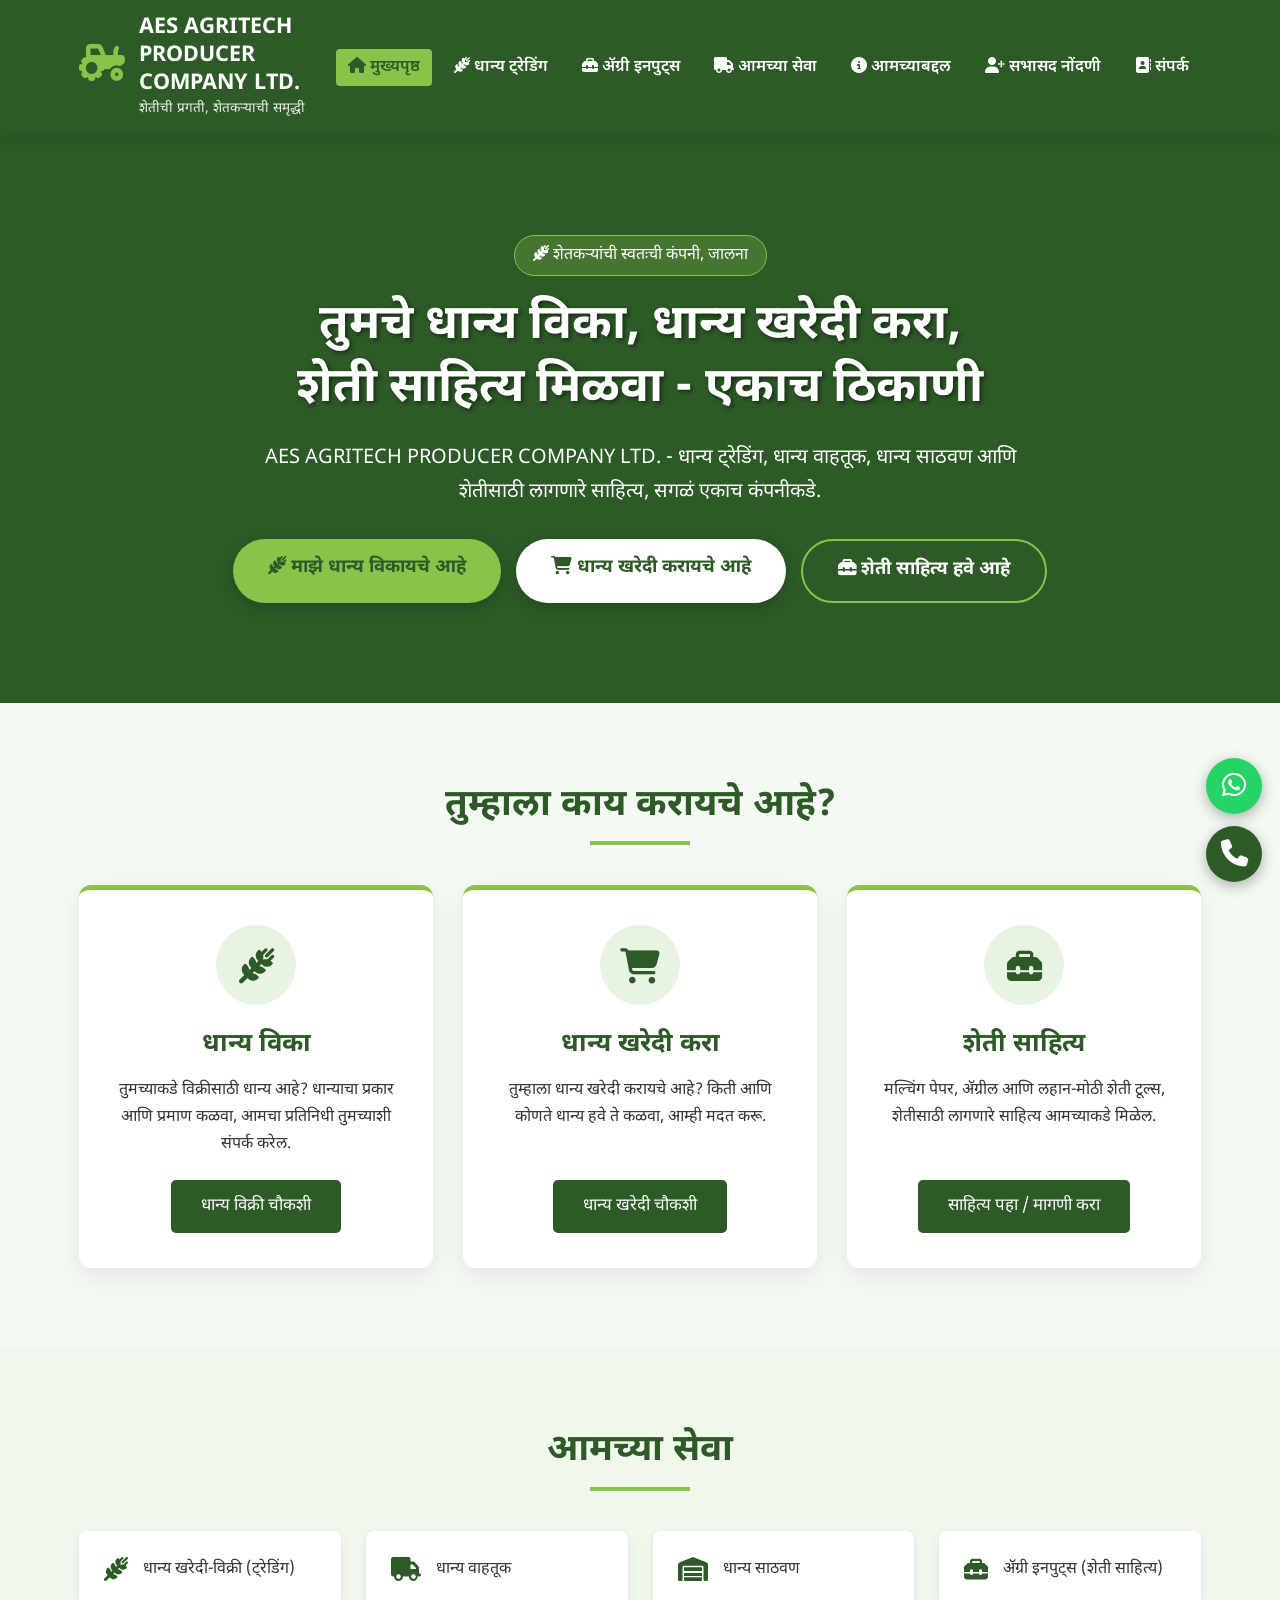
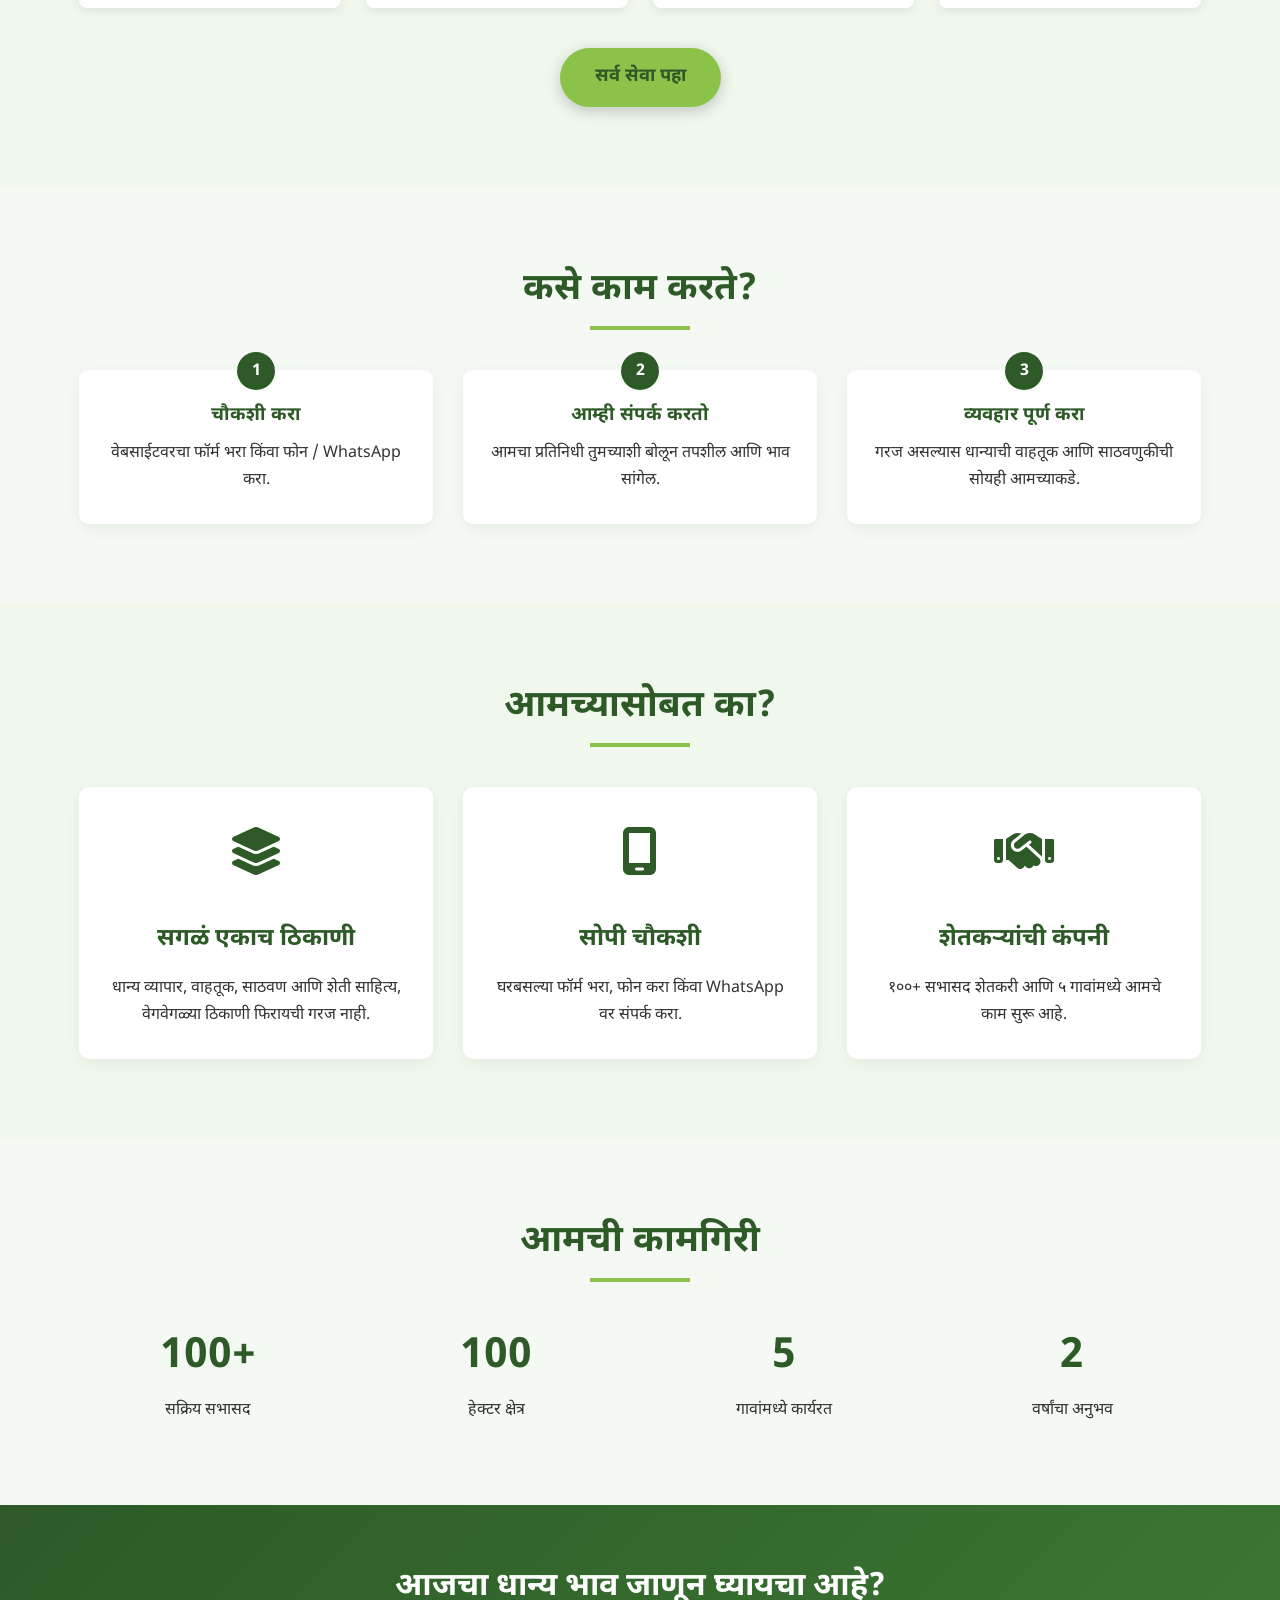
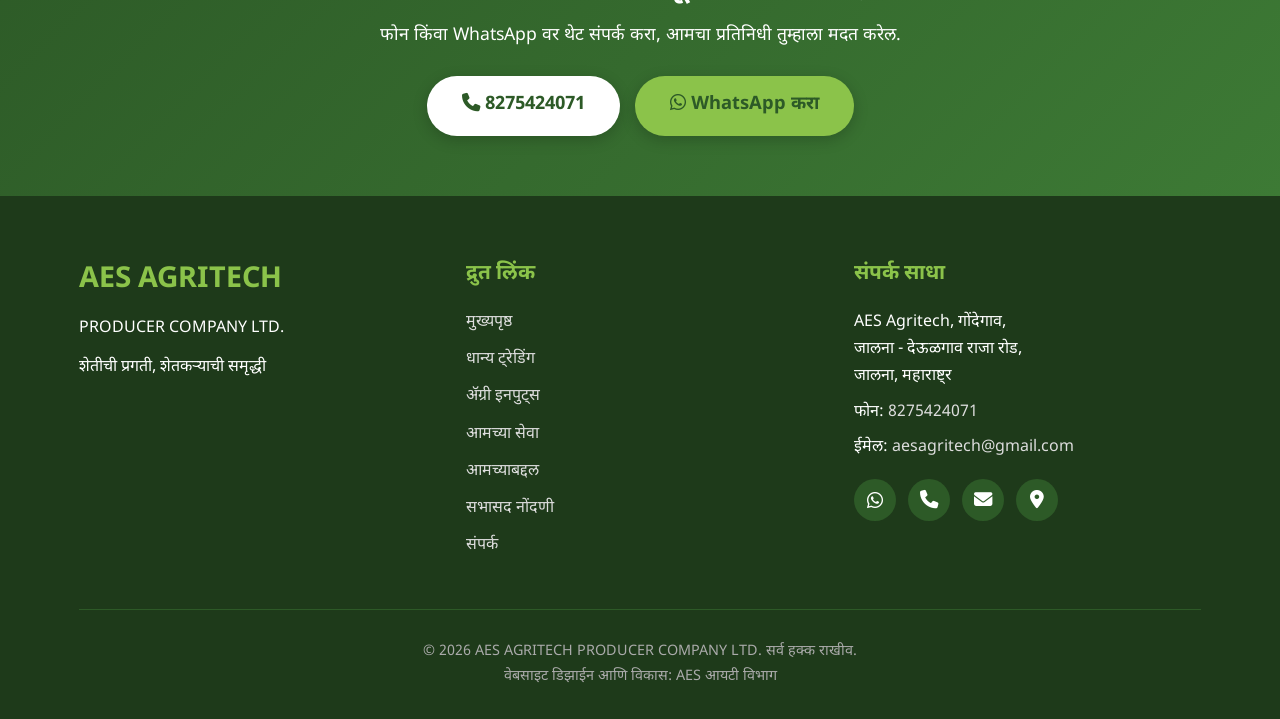
<file: index.html>
<!DOCTYPE html>
<html lang="mr">
<head>
    <meta charset="UTF-8">
    <meta name="viewport" content="width=device-width, initial-scale=1.0">
    <title>धान्य खरेदी-विक्री, वाहतूक, साठवण व ॲग्री इनपुट्स | AES Agritech, जालना</title>
    <meta name="description" content="जालना येथील AES Agritech Producer Company Ltd. - धान्य ट्रेडिंग (खरेदी-विक्री), धान्य वाहतूक, धान्य साठवण आणि मल्चिंग पेपर, ॲग्रील व शेती टूल्स. तुमचे धान्य विका किंवा शेती साहित्य खरेदी करा.">
    <meta name="theme-color" content="#2d5a27">
    <link rel="canonical" href="https://aesagritech.com/">
    <link rel="icon" href="data:image/svg+xml,<svg xmlns=%22http://www.w3.org/2000/svg%22 viewBox=%220 0 100 100%22><text y=%22.9em%22 font-size=%2290%22>🌾</text></svg>">
    <meta property="og:type" content="website">
    <meta property="og:title" content="धान्य खरेदी-विक्री, वाहतूक, साठवण व ॲग्री इनपुट्स | AES Agritech, जालना">
    <meta property="og:description" content="जालना येथील AES Agritech Producer Company Ltd. - धान्य ट्रेडिंग (खरेदी-विक्री), धान्य वाहतूक, धान्य साठवण आणि मल्चिंग पेपर, ॲग्रील व शेती टूल्स. तुमचे धान्य विका किंवा शेती साहित्य खरेदी करा.">
    <meta property="og:url" content="https://aesagritech.com/">
    <meta property="og:locale" content="mr_IN">
    <link rel="preconnect" href="https://fonts.googleapis.com">
    <link rel="preconnect" href="https://fonts.gstatic.com" crossorigin>
    <link href="https://fonts.googleapis.com/css2?family=Noto+Sans+Devanagari:wght@400;600;700&display=swap" rel="stylesheet">
    <link rel="stylesheet" href="https://cdnjs.cloudflare.com/ajax/libs/font-awesome/6.4.0/css/all.min.css">
    <link rel="stylesheet" href="style.css">
    <script type="application/ld+json">
    {
      "@context": "https://schema.org",
      "@type": "Organization",
      "name": "AES Agritech Producer Company Ltd.",
      "url": "https://aesagritech.com/",
      "description": "धान्य ट्रेडिंग, धान्य वाहतूक, धान्य साठवण आणि ॲग्री इनपुट्स पुरवठा - जालना",
      "telephone": "+91-8275424071",
      "email": "aesagritech@gmail.com",
      "address": {
        "@type": "PostalAddress",
        "streetAddress": "गोंदेगाव, जालना - देऊळगाव राजा रोड",
        "addressLocality": "जालना",
        "addressRegion": "महाराष्ट्र",
        "addressCountry": "IN"
      }
    }
    </script>
</head>
<body>
    <header>
        <div class="container header-container">
            <a href="index.html" class="logo" aria-label="AES AGRITECH मुख्यपृष्ठ">
                <div class="logo-icon"><i class="fas fa-tractor"></i></div>
                <div class="logo-text">
                    <h1>AES AGRITECH PRODUCER COMPANY LTD.</h1>
                    <p>शेतीची प्रगती, शेतकऱ्याची समृद्धी</p>
                </div>
            </a>
            <button class="mobile-menu-btn" id="mobileMenuBtn" aria-label="मेनू उघडा / बंद करा" aria-expanded="false"><i class="fas fa-bars"></i></button>
            <nav aria-label="मुख्य मेनू">
                <ul id="navMenu">
                    <li><a href="index.html" class="active" aria-current="page"><i class="fas fa-home"></i> मुख्यपृष्ठ</a></li>
                    <li><a href="grain.html"><i class="fas fa-wheat-awn"></i> धान्य ट्रेडिंग</a></li>
                    <li><a href="inputs.html"><i class="fas fa-toolbox"></i> ॲग्री इनपुट्स</a></li>
                    <li><a href="services.html"><i class="fas fa-truck"></i> आमच्या सेवा</a></li>
                    <li><a href="about.html"><i class="fas fa-info-circle"></i> आमच्याबद्दल</a></li>
                    <li><a href="registration.html"><i class="fas fa-user-plus"></i> सभासद नोंदणी</a></li>
                    <li><a href="contact.html"><i class="fas fa-address-book"></i> संपर्क</a></li>
                </ul>
            </nav>
        </div>
    </header>

    <section class="hero">
        <div class="container">
            <span class="badge"><i class="fas fa-wheat-awn"></i> शेतकऱ्यांची स्वतःची कंपनी, जालना</span>
            <h2>तुमचे धान्य विका, धान्य खरेदी करा,<br>शेती साहित्य मिळवा - एकाच ठिकाणी</h2>
            <p>AES AGRITECH PRODUCER COMPANY LTD. - धान्य ट्रेडिंग, धान्य वाहतूक, धान्य साठवण आणि शेतीसाठी लागणारे साहित्य, सगळं एकाच कंपनीकडे.</p>
            <div class="hero-actions">
                <a href="grain.html?type=sell" class="cta-button"><i class="fas fa-wheat-awn"></i> माझे धान्य विकायचे आहे</a>
                <a href="grain.html?type=buy" class="cta-button cta-white"><i class="fas fa-cart-shopping"></i> धान्य खरेदी करायचे आहे</a>
                <a href="inputs.html" class="cta-button cta-outline"><i class="fas fa-toolbox"></i> शेती साहित्य हवे आहे</a>
            </div>
        </div>
    </section>

    <section class="block">
        <div class="container">
            <h2 class="section-title">तुम्हाला काय करायचे आहे?</h2>
            <div class="action-grid">
                <div class="action-card">
                    <div class="big-icon"><i class="fas fa-wheat-awn"></i></div>
                    <h3>धान्य विका</h3>
                    <p>तुमच्याकडे विक्रीसाठी धान्य आहे? धान्याचा प्रकार आणि प्रमाण कळवा, आमचा प्रतिनिधी तुमच्याशी संपर्क करेल.</p>
                    <a href="grain.html?type=sell" class="service-cta">धान्य विक्री चौकशी</a>
                </div>
                <div class="action-card">
                    <div class="big-icon"><i class="fas fa-cart-shopping"></i></div>
                    <h3>धान्य खरेदी करा</h3>
                    <p>तुम्हाला धान्य खरेदी करायचे आहे? किती आणि कोणते धान्य हवे ते कळवा, आम्ही मदत करू.</p>
                    <a href="grain.html?type=buy" class="service-cta">धान्य खरेदी चौकशी</a>
                </div>
                <div class="action-card">
                    <div class="big-icon"><i class="fas fa-toolbox"></i></div>
                    <h3>शेती साहित्य</h3>
                    <p>मल्चिंग पेपर, ॲग्रील आणि लहान-मोठी शेती टूल्स, शेतीसाठी लागणारे साहित्य आमच्याकडे मिळेल.</p>
                    <a href="inputs.html" class="service-cta">साहित्य पहा / मागणी करा</a>
                </div>
            </div>
        </div>
    </section>

    <section class="block alt">
        <div class="container">
            <h2 class="section-title">आमच्या सेवा</h2>
            <div class="services-grid">
                <div class="service-item"><i class="fas fa-wheat-awn"></i><span>धान्य खरेदी-विक्री (ट्रेडिंग)</span></div>
                <div class="service-item"><i class="fas fa-truck"></i><span>धान्य वाहतूक</span></div>
                <div class="service-item"><i class="fas fa-warehouse"></i><span>धान्य साठवण</span></div>
                <div class="service-item"><i class="fas fa-toolbox"></i><span>ॲग्री इनपुट्स (शेती साहित्य)</span></div>
            </div>
            <div class="center" style="margin-top: 40px;">
                <a href="services.html" class="cta-button">सर्व सेवा पहा</a>
            </div>
        </div>
    </section>

    <section class="block">
        <div class="container">
            <h2 class="section-title">कसे काम करते?</h2>
            <div class="steps">
                <div class="step"><h3>चौकशी करा</h3><p>वेबसाईटवरचा फॉर्म भरा किंवा फोन / WhatsApp करा.</p></div>
                <div class="step"><h3>आम्ही संपर्क करतो</h3><p>आमचा प्रतिनिधी तुमच्याशी बोलून तपशील आणि भाव सांगेल.</p></div>
                <div class="step"><h3>व्यवहार पूर्ण करा</h3><p>गरज असल्यास धान्याची वाहतूक आणि साठवणुकीची सोयही आमच्याकडे.</p></div>
            </div>
        </div>
    </section>

    <section class="block alt">
        <div class="container">
            <h2 class="section-title">आमच्यासोबत का?</h2>
            <div class="features-grid">
                <div class="feature-card"><div class="feature-icon"><i class="fas fa-layer-group"></i></div><h3>सगळं एकाच ठिकाणी</h3><p>धान्य व्यापार, वाहतूक, साठवण आणि शेती साहित्य, वेगवेगळ्या ठिकाणी फिरायची गरज नाही.</p></div>
                <div class="feature-card"><div class="feature-icon"><i class="fas fa-mobile-screen"></i></div><h3>सोपी चौकशी</h3><p>घरबसल्या फॉर्म भरा, फोन करा किंवा WhatsApp वर संपर्क करा.</p></div>
                <div class="feature-card"><div class="feature-icon"><i class="fas fa-handshake"></i></div><h3>शेतकऱ्यांची कंपनी</h3><p>१००+ सभासद शेतकरी आणि ५ गावांमध्ये आमचे काम सुरू आहे.</p></div>
            </div>
        </div>
    </section>

    <section class="block stats">
        <div class="container">
            <h2 class="section-title">आमची कामगिरी</h2>
            <div class="stats-grid">
                <div class="stat-item"><h3>100+</h3><p>सक्रिय सभासद</p></div>
                <div class="stat-item"><h3>100</h3><p>हेक्टर क्षेत्र</p></div>
                <div class="stat-item"><h3>5</h3><p>गावांमध्ये कार्यरत</p></div>
                <div class="stat-item"><h3>2</h3><p>वर्षांचा अनुभव</p></div>
            </div>
        </div>
    </section>

    <section class="band">
        <div class="container">
            <h2>आजचा धान्य भाव जाणून घ्यायचा आहे?</h2>
            <p>फोन किंवा WhatsApp वर थेट संपर्क करा, आमचा प्रतिनिधी तुम्हाला मदत करेल.</p>
            <div class="hero-actions">
                <a href="tel:+918275424071" class="cta-button cta-white"><i class="fas fa-phone"></i> 8275424071</a>
                <a href="https://wa.me/918275424071?text=नमस्कार, मला आजचा धान्य भाव जाणून घ्यायचा आहे." target="_blank" rel="noopener" class="cta-button"><i class="fab fa-whatsapp"></i> WhatsApp करा</a>
            </div>
        </div>
    </section>

    <footer>
        <div class="container">
            <div class="footer-container">
                <div class="footer-logo">
                    <h3>AES AGRITECH</h3>
                    <p>PRODUCER COMPANY LTD.</p>
                    <p style="margin-top: 12px;">शेतीची प्रगती, शेतकऱ्याची समृद्धी</p>
                </div>
                <div class="footer-links">
                    <h4>द्रुत लिंक</h4>
                    <ul>
                        <li><a href="index.html">मुख्यपृष्ठ</a></li>
                        <li><a href="grain.html">धान्य ट्रेडिंग</a></li>
                        <li><a href="inputs.html">ॲग्री इनपुट्स</a></li>
                        <li><a href="services.html">आमच्या सेवा</a></li>
                        <li><a href="about.html">आमच्याबद्दल</a></li>
                        <li><a href="registration.html">सभासद नोंदणी</a></li>
                        <li><a href="contact.html">संपर्क</a></li>
                    </ul>
                </div>
                <div class="footer-social">
                    <h4>संपर्क साधा</h4>
                    <p>AES Agritech, गोंदेगाव,<br>जालना - देऊळगाव राजा रोड,<br>जालना, महाराष्ट्र</p>
                    <p>फोन: <a href="tel:+918275424071">8275424071</a></p>
                    <p>ईमेल: <a href="mailto:aesagritech@gmail.com">aesagritech@gmail.com</a></p>
                    <div class="social-icons">
                        <a href="https://wa.me/918275424071" target="_blank" rel="noopener" aria-label="WhatsApp"><i class="fab fa-whatsapp"></i></a>
                        <a href="tel:+918275424071" aria-label="फोन करा"><i class="fas fa-phone"></i></a>
                        <a href="mailto:aesagritech@gmail.com" aria-label="ईमेल पाठवा"><i class="fas fa-envelope"></i></a>
                        <a href="https://www.google.com/maps/search/?api=1&query=AES+Agritech+Gondegaon+Jalna+Deulgaon+Raja+Road" target="_blank" rel="noopener" aria-label="Google Maps वर पहा"><i class="fas fa-location-dot"></i></a>
                    </div>
                </div>
            </div>
            <div class="copyright">
                <p>© <span class="js-year">2026</span> AES AGRITECH PRODUCER COMPANY LTD. सर्व हक्क राखीव.</p>
                <p>वेबसाइट डिझाईन आणि विकास: AES आयटी विभाग</p>
            </div>
        </div>
    </footer>

    <div class="float-buttons">
        <a href="https://wa.me/918275424071?text=नमस्कार, मला AES Agritech बद्दल माहिती हवी आहे." target="_blank" rel="noopener" class="float-whatsapp" aria-label="WhatsApp वर संपर्क करा"><i class="fab fa-whatsapp"></i></a>
        <a href="tel:+918275424071" class="float-call" aria-label="फोन करा"><i class="fas fa-phone"></i></a>
    </div>

    <script src="script.js"></script>
</body>
</html>
</file>
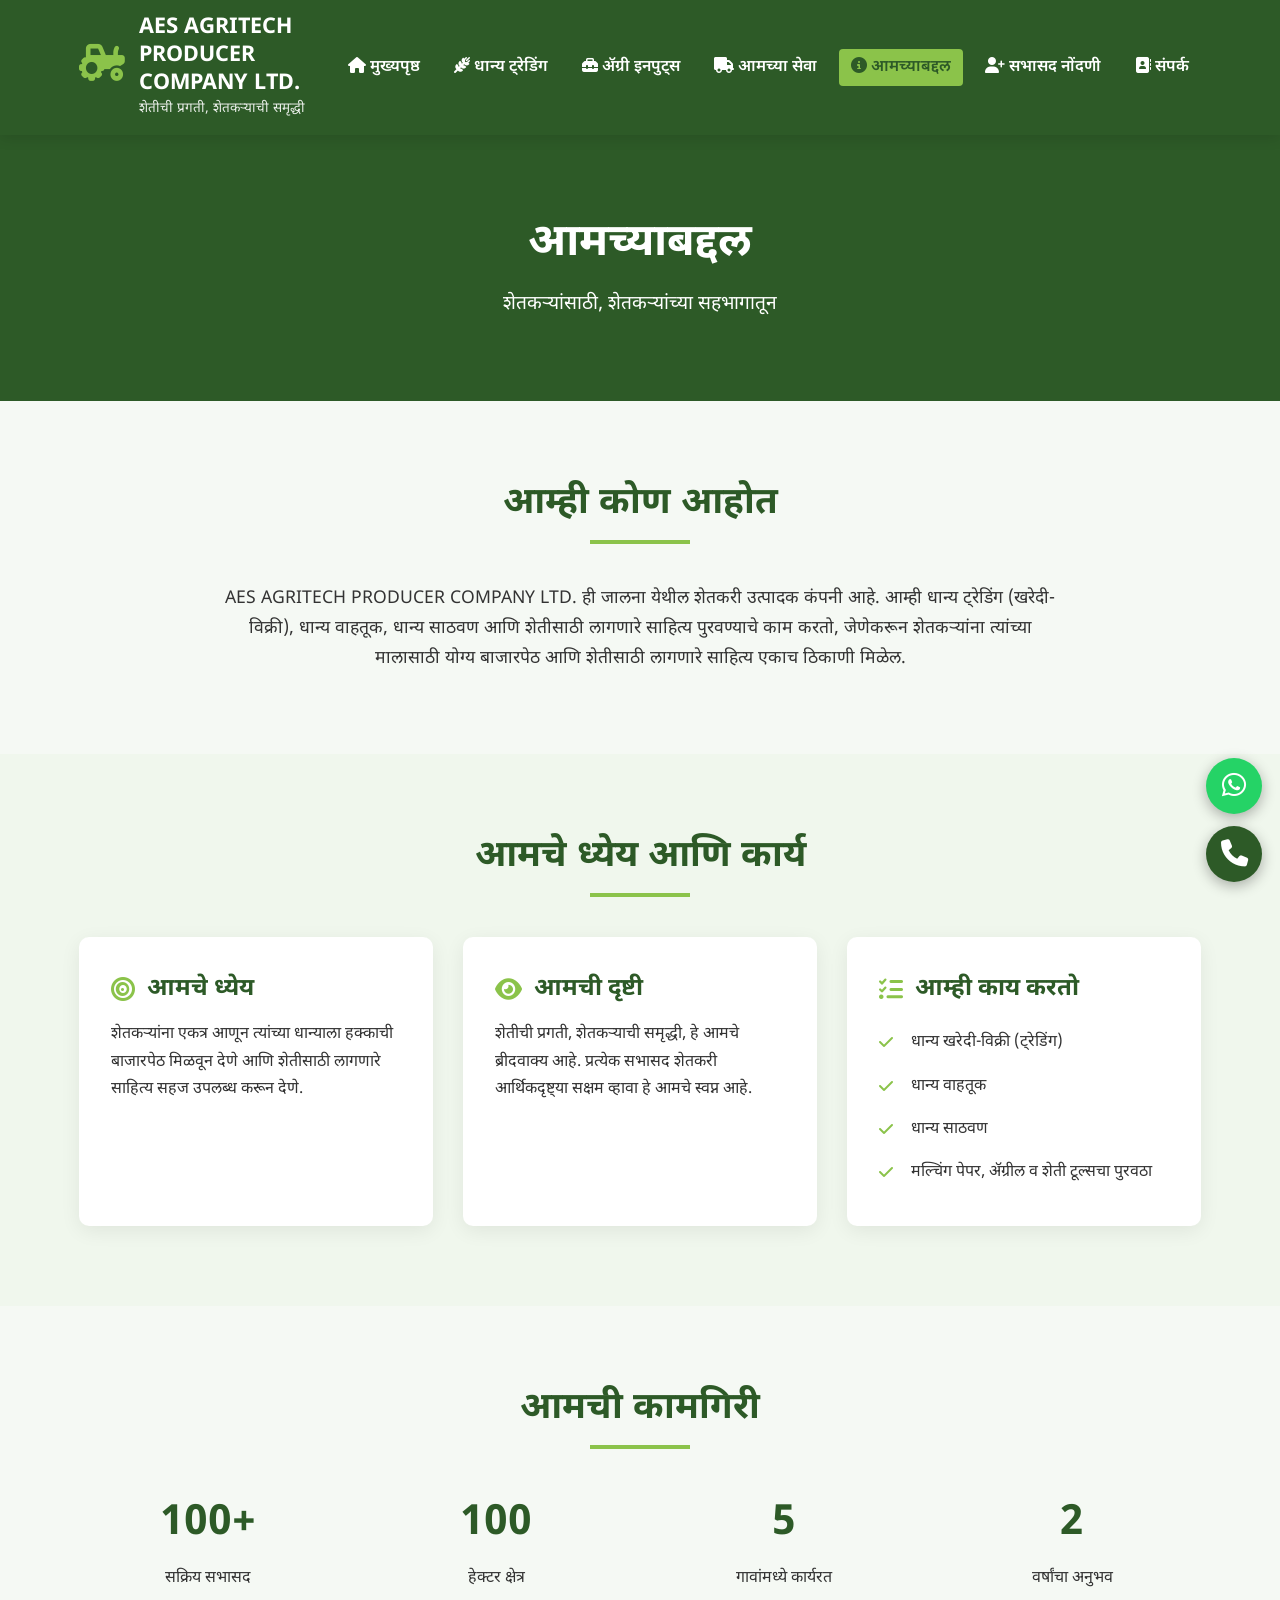
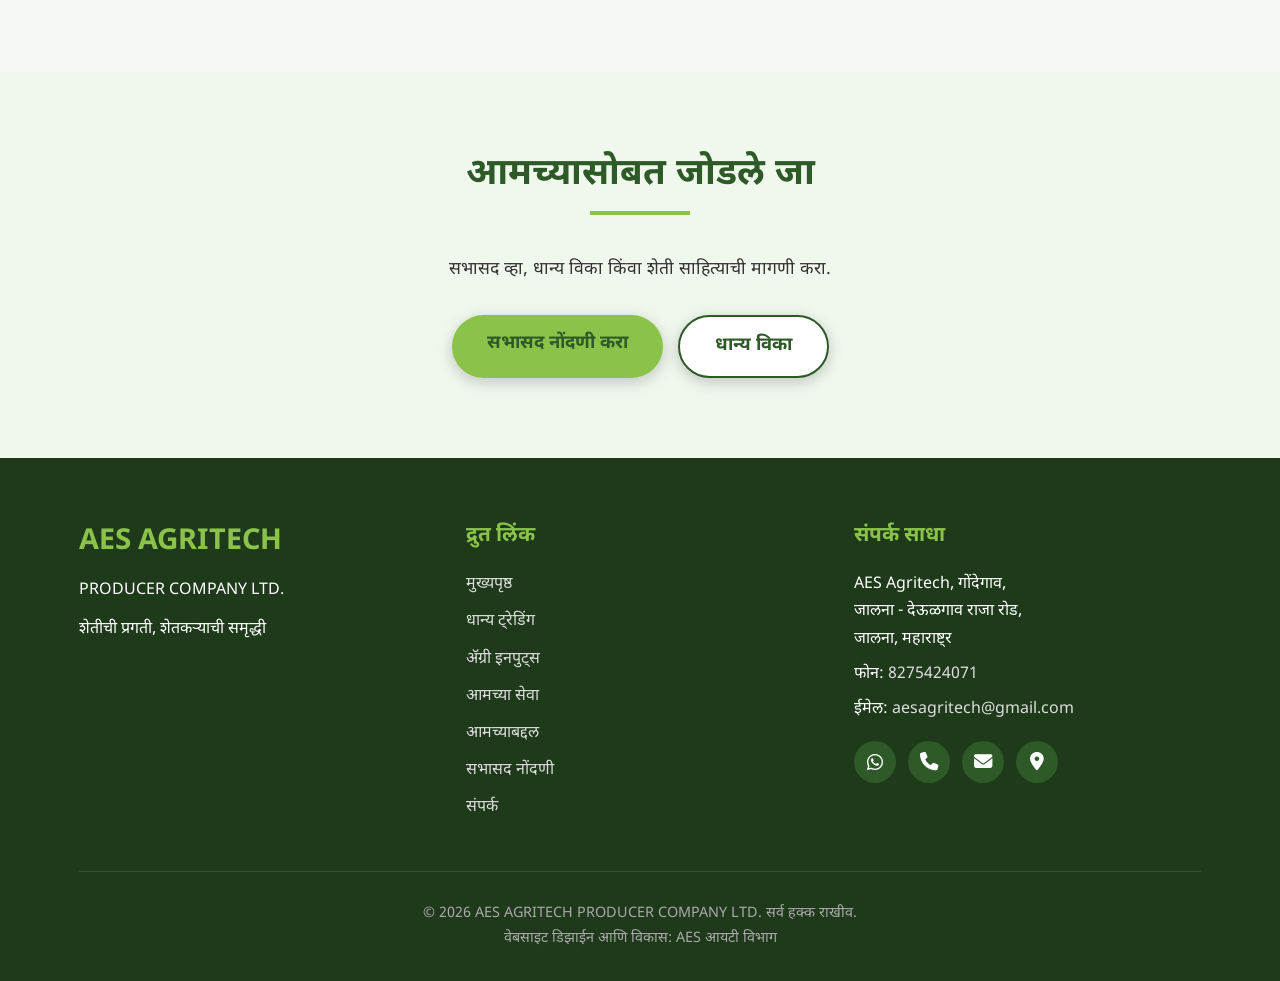
<file: about.html>
<!DOCTYPE html>
<html lang="mr">
<head>
    <meta charset="UTF-8">
    <meta name="viewport" content="width=device-width, initial-scale=1.0">
    <title>आमच्याबद्दल | AES Agritech Producer Company Ltd., जालना</title>
    <meta name="description" content="AES Agritech Producer Company Ltd. ही जालना येथील शेतकरी उत्पादक कंपनी आहे. धान्य ट्रेडिंग, वाहतूक, साठवण आणि ॲग्री इनपुट्स पुरवठा.">
    <meta name="theme-color" content="#2d5a27">
    <link rel="canonical" href="https://aesagritech.com/about.html">
    <link rel="icon" href="data:image/svg+xml,<svg xmlns=%22http://www.w3.org/2000/svg%22 viewBox=%220 0 100 100%22><text y=%22.9em%22 font-size=%2290%22>🌾</text></svg>">
    <meta property="og:type" content="website">
    <meta property="og:title" content="आमच्याबद्दल | AES Agritech Producer Company Ltd., जालना">
    <meta property="og:description" content="AES Agritech Producer Company Ltd. ही जालना येथील शेतकरी उत्पादक कंपनी आहे. धान्य ट्रेडिंग, वाहतूक, साठवण आणि ॲग्री इनपुट्स पुरवठा.">
    <meta property="og:url" content="https://aesagritech.com/about.html">
    <meta property="og:locale" content="mr_IN">
    <link rel="preconnect" href="https://fonts.googleapis.com">
    <link rel="preconnect" href="https://fonts.gstatic.com" crossorigin>
    <link href="https://fonts.googleapis.com/css2?family=Noto+Sans+Devanagari:wght@400;600;700&display=swap" rel="stylesheet">
    <link rel="stylesheet" href="https://cdnjs.cloudflare.com/ajax/libs/font-awesome/6.4.0/css/all.min.css">
    <link rel="stylesheet" href="style.css">
</head>
<body>
    <header>
        <div class="container header-container">
            <a href="index.html" class="logo" aria-label="AES AGRITECH मुख्यपृष्ठ">
                <div class="logo-icon"><i class="fas fa-tractor"></i></div>
                <div class="logo-text">
                    <h1>AES AGRITECH PRODUCER COMPANY LTD.</h1>
                    <p>शेतीची प्रगती, शेतकऱ्याची समृद्धी</p>
                </div>
            </a>
            <button class="mobile-menu-btn" id="mobileMenuBtn" aria-label="मेनू उघडा / बंद करा" aria-expanded="false"><i class="fas fa-bars"></i></button>
            <nav aria-label="मुख्य मेनू">
                <ul id="navMenu">
                    <li><a href="index.html"><i class="fas fa-home"></i> मुख्यपृष्ठ</a></li>
                    <li><a href="grain.html"><i class="fas fa-wheat-awn"></i> धान्य ट्रेडिंग</a></li>
                    <li><a href="inputs.html"><i class="fas fa-toolbox"></i> ॲग्री इनपुट्स</a></li>
                    <li><a href="services.html"><i class="fas fa-truck"></i> आमच्या सेवा</a></li>
                    <li><a href="about.html" class="active" aria-current="page"><i class="fas fa-info-circle"></i> आमच्याबद्दल</a></li>
                    <li><a href="registration.html"><i class="fas fa-user-plus"></i> सभासद नोंदणी</a></li>
                    <li><a href="contact.html"><i class="fas fa-address-book"></i> संपर्क</a></li>
                </ul>
            </nav>
        </div>
    </header>
    <section class="page-header">
        <div class="container">
            <h1>आमच्याबद्दल</h1>
            <p>शेतकऱ्यांसाठी, शेतकऱ्यांच्या सहभागातून</p>
        </div>
    </section>

    <section class="block">
        <div class="container">
            <h2 class="section-title">आम्ही कोण आहोत</h2>
            <p class="prose">AES AGRITECH PRODUCER COMPANY LTD. ही जालना येथील शेतकरी उत्पादक कंपनी आहे. आम्ही धान्य ट्रेडिंग (खरेदी-विक्री), धान्य वाहतूक, धान्य साठवण आणि शेतीसाठी लागणारे साहित्य पुरवण्याचे काम करतो, जेणेकरून शेतकऱ्यांना त्यांच्या मालासाठी योग्य बाजारपेठ आणि शेतीसाठी लागणारे साहित्य एकाच ठिकाणी मिळेल.</p>
        </div>
    </section>

    <section class="block alt">
        <div class="container">
            <h2 class="section-title">आमचे ध्येय आणि कार्य</h2>
            <div class="about-grid">
                <div class="info-card">
                    <h3><i class="fas fa-bullseye"></i> आमचे ध्येय</h3>
                    <p>शेतकऱ्यांना एकत्र आणून त्यांच्या धान्याला हक्काची बाजारपेठ मिळवून देणे आणि शेतीसाठी लागणारे साहित्य सहज उपलब्ध करून देणे.</p>
                </div>
                <div class="info-card">
                    <h3><i class="fas fa-eye"></i> आमची दृष्टी</h3>
                    <p>शेतीची प्रगती, शेतकऱ्याची समृद्धी, हे आमचे ब्रीदवाक्य आहे. प्रत्येक सभासद शेतकरी आर्थिकदृष्ट्या सक्षम व्हावा हे आमचे स्वप्न आहे.</p>
                </div>
                <div class="info-card">
                    <h3><i class="fas fa-list-check"></i> आम्ही काय करतो</h3>
                    <ul class="check-list">
                        <li>धान्य खरेदी-विक्री (ट्रेडिंग)</li>
                        <li>धान्य वाहतूक</li>
                        <li>धान्य साठवण</li>
                        <li>मल्चिंग पेपर, ॲग्रील व शेती टूल्सचा पुरवठा</li>
                    </ul>
                </div>
            </div>
        </div>
    </section>

    <section class="block stats">
        <div class="container">
            <h2 class="section-title">आमची कामगिरी</h2>
            <div class="stats-grid">
                <div class="stat-item"><h3>100+</h3><p>सक्रिय सभासद</p></div>
                <div class="stat-item"><h3>100</h3><p>हेक्टर क्षेत्र</p></div>
                <div class="stat-item"><h3>5</h3><p>गावांमध्ये कार्यरत</p></div>
                <div class="stat-item"><h3>2</h3><p>वर्षांचा अनुभव</p></div>
            </div>
        </div>
    </section>

    <section class="block alt">
        <div class="container center">
            <h2 class="section-title">आमच्यासोबत जोडले जा</h2>
            <p class="prose" style="margin-bottom: 30px;">सभासद व्हा, धान्य विका किंवा शेती साहित्याची मागणी करा.</p>
            <div class="hero-actions">
                <a href="registration.html" class="cta-button">सभासद नोंदणी करा</a>
                <a href="grain.html?type=sell" class="cta-button cta-white" style="border:2px solid #2d5a27;">धान्य विका</a>
            </div>
        </div>
    </section>

    <footer>
        <div class="container">
            <div class="footer-container">
                <div class="footer-logo">
                    <h3>AES AGRITECH</h3>
                    <p>PRODUCER COMPANY LTD.</p>
                    <p style="margin-top: 12px;">शेतीची प्रगती, शेतकऱ्याची समृद्धी</p>
                </div>
                <div class="footer-links">
                    <h4>द्रुत लिंक</h4>
                    <ul>
                        <li><a href="index.html">मुख्यपृष्ठ</a></li>
                        <li><a href="grain.html">धान्य ट्रेडिंग</a></li>
                        <li><a href="inputs.html">ॲग्री इनपुट्स</a></li>
                        <li><a href="services.html">आमच्या सेवा</a></li>
                        <li><a href="about.html">आमच्याबद्दल</a></li>
                        <li><a href="registration.html">सभासद नोंदणी</a></li>
                        <li><a href="contact.html">संपर्क</a></li>
                    </ul>
                </div>
                <div class="footer-social">
                    <h4>संपर्क साधा</h4>
                    <p>AES Agritech, गोंदेगाव,<br>जालना - देऊळगाव राजा रोड,<br>जालना, महाराष्ट्र</p>
                    <p>फोन: <a href="tel:+918275424071">8275424071</a></p>
                    <p>ईमेल: <a href="mailto:aesagritech@gmail.com">aesagritech@gmail.com</a></p>
                    <div class="social-icons">
                        <a href="https://wa.me/918275424071" target="_blank" rel="noopener" aria-label="WhatsApp"><i class="fab fa-whatsapp"></i></a>
                        <a href="tel:+918275424071" aria-label="फोन करा"><i class="fas fa-phone"></i></a>
                        <a href="mailto:aesagritech@gmail.com" aria-label="ईमेल पाठवा"><i class="fas fa-envelope"></i></a>
                        <a href="https://www.google.com/maps/search/?api=1&query=AES+Agritech+Gondegaon+Jalna+Deulgaon+Raja+Road" target="_blank" rel="noopener" aria-label="Google Maps वर पहा"><i class="fas fa-location-dot"></i></a>
                    </div>
                </div>
            </div>
            <div class="copyright">
                <p>© <span class="js-year">2026</span> AES AGRITECH PRODUCER COMPANY LTD. सर्व हक्क राखीव.</p>
                <p>वेबसाइट डिझाईन आणि विकास: AES आयटी विभाग</p>
            </div>
        </div>
    </footer>

    <div class="float-buttons">
        <a href="https://wa.me/918275424071?text=नमस्कार, मला AES Agritech बद्दल माहिती हवी आहे." target="_blank" rel="noopener" class="float-whatsapp" aria-label="WhatsApp वर संपर्क करा"><i class="fab fa-whatsapp"></i></a>
        <a href="tel:+918275424071" class="float-call" aria-label="फोन करा"><i class="fas fa-phone"></i></a>
    </div>

    <script src="script.js"></script>
</body>
</html>
</file>
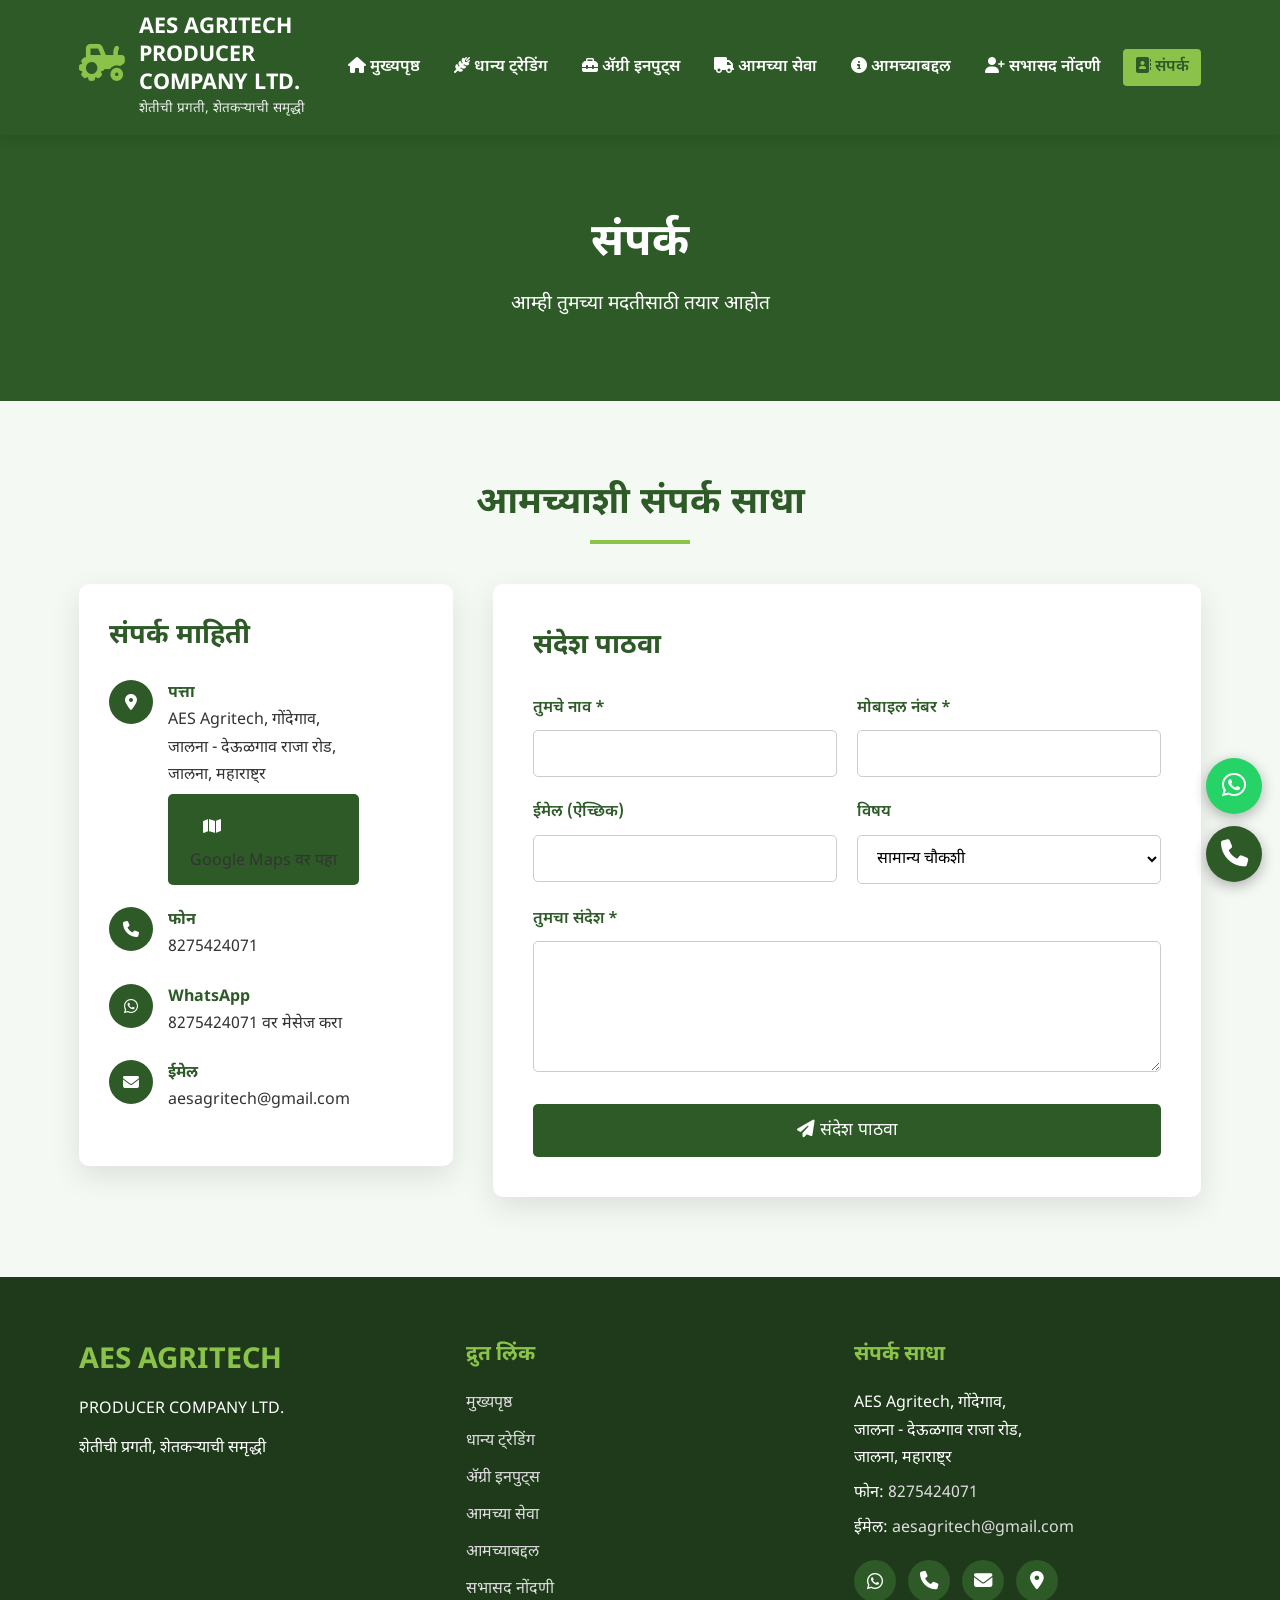
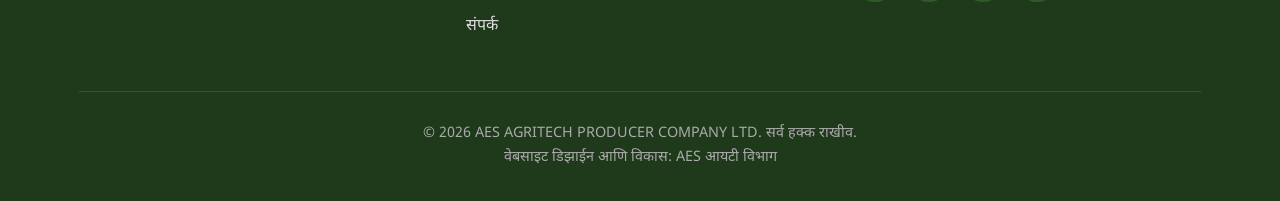
<file: contact.html>
<!DOCTYPE html>
<html lang="mr">
<head>
    <meta charset="UTF-8">
    <meta name="viewport" content="width=device-width, initial-scale=1.0">
    <title>संपर्क | AES Agritech Producer Company Ltd., जालना</title>
    <meta name="description" content="AES Agritech Producer Company Ltd. शी संपर्क साधा - गोंदेगाव, जालना - देऊळगाव राजा रोड, जालना. फोन, WhatsApp, ईमेल व संदेश फॉर्म.">
    <meta name="theme-color" content="#2d5a27">
    <link rel="canonical" href="https://aesagritech.com/contact.html">
    <link rel="icon" href="data:image/svg+xml,<svg xmlns=%22http://www.w3.org/2000/svg%22 viewBox=%220 0 100 100%22><text y=%22.9em%22 font-size=%2290%22>🌾</text></svg>">
    <meta property="og:type" content="website">
    <meta property="og:title" content="संपर्क | AES Agritech Producer Company Ltd., जालना">
    <meta property="og:description" content="AES Agritech Producer Company Ltd. शी संपर्क साधा - गोंदेगाव, जालना - देऊळगाव राजा रोड, जालना. फोन, WhatsApp, ईमेल व संदेश फॉर्म.">
    <meta property="og:url" content="https://aesagritech.com/contact.html">
    <meta property="og:locale" content="mr_IN">
    <link rel="preconnect" href="https://fonts.googleapis.com">
    <link rel="preconnect" href="https://fonts.gstatic.com" crossorigin>
    <link href="https://fonts.googleapis.com/css2?family=Noto+Sans+Devanagari:wght@400;600;700&display=swap" rel="stylesheet">
    <link rel="stylesheet" href="https://cdnjs.cloudflare.com/ajax/libs/font-awesome/6.4.0/css/all.min.css">
    <link rel="stylesheet" href="style.css">
</head>
<body>
    <header>
        <div class="container header-container">
            <a href="index.html" class="logo" aria-label="AES AGRITECH मुख्यपृष्ठ">
                <div class="logo-icon"><i class="fas fa-tractor"></i></div>
                <div class="logo-text">
                    <h1>AES AGRITECH PRODUCER COMPANY LTD.</h1>
                    <p>शेतीची प्रगती, शेतकऱ्याची समृद्धी</p>
                </div>
            </a>
            <button class="mobile-menu-btn" id="mobileMenuBtn" aria-label="मेनू उघडा / बंद करा" aria-expanded="false"><i class="fas fa-bars"></i></button>
            <nav aria-label="मुख्य मेनू">
                <ul id="navMenu">
                    <li><a href="index.html"><i class="fas fa-home"></i> मुख्यपृष्ठ</a></li>
                    <li><a href="grain.html"><i class="fas fa-wheat-awn"></i> धान्य ट्रेडिंग</a></li>
                    <li><a href="inputs.html"><i class="fas fa-toolbox"></i> ॲग्री इनपुट्स</a></li>
                    <li><a href="services.html"><i class="fas fa-truck"></i> आमच्या सेवा</a></li>
                    <li><a href="about.html"><i class="fas fa-info-circle"></i> आमच्याबद्दल</a></li>
                    <li><a href="registration.html"><i class="fas fa-user-plus"></i> सभासद नोंदणी</a></li>
                    <li><a href="contact.html" class="active" aria-current="page"><i class="fas fa-address-book"></i> संपर्क</a></li>
                </ul>
            </nav>
        </div>
    </header>
    <section class="page-header">
        <div class="container">
            <h1>संपर्क</h1>
            <p>आम्ही तुमच्या मदतीसाठी तयार आहोत</p>
        </div>
    </section>

    <section class="block">
        <div class="container">
            <h2 class="section-title">आमच्याशी संपर्क साधा</h2>
            <div class="contact-container">
                <div class="contact-info">
                    <h3>संपर्क माहिती</h3>
                    <div class="contact-row">
                        <i class="fas fa-location-dot"></i>
                        <div><h4>पत्ता</h4><p>AES Agritech, गोंदेगाव,<br>जालना - देऊळगाव राजा रोड,<br>जालना, महाराष्ट्र</p>
                        <a href="https://www.google.com/maps/search/?api=1&query=AES+Agritech+Gondegaon+Jalna+Deulgaon+Raja+Road" target="_blank" rel="noopener" class="btn-small"><i class="fas fa-map"></i> Google Maps वर पहा</a></div>
                    </div>
                    <div class="contact-row">
                        <i class="fas fa-phone"></i>
                        <div><h4>फोन</h4><p><a href="tel:+918275424071">8275424071</a></p></div>
                    </div>
                    <div class="contact-row">
                        <i class="fab fa-whatsapp"></i>
                        <div><h4>WhatsApp</h4><p><a href="https://wa.me/918275424071" target="_blank" rel="noopener">8275424071 वर मेसेज करा</a></p></div>
                    </div>
                    <div class="contact-row">
                        <i class="fas fa-envelope"></i>
                        <div><h4>ईमेल</h4><p><a href="mailto:aesagritech@gmail.com">aesagritech@gmail.com</a></p></div>
                    </div>
                </div>

                <div class="form-box">
                    <h3>संदेश पाठवा</h3>
                    <form id="contactForm">
                        <div class="form-row">
                            <div class="form-group">
                                <label for="cname">तुमचे नाव *</label>
                                <input type="text" id="cname" name="name" autocomplete="name" required>
                            </div>
                            <div class="form-group">
                                <label for="cmobile">मोबाइल नंबर *</label>
                                <input type="tel" id="cmobile" name="mobile" inputmode="numeric" maxlength="10" pattern="[6-9][0-9]{9}" title="१० अंकी मोबाइल नंबर टाका" autocomplete="tel-national" required>
                            </div>
                        </div>
                        <div class="form-row">
                            <div class="form-group">
                                <label for="cemail">ईमेल (ऐच्छिक)</label>
                                <input type="email" id="cemail" name="email" autocomplete="email">
                            </div>
                            <div class="form-group">
                                <label for="csubject">विषय</label>
                                <select id="csubject" name="subject">
                                    <option value="सामान्य चौकशी">सामान्य चौकशी</option>
                                    <option value="धान्य विक्री">धान्य विक्री</option>
                                    <option value="धान्य खरेदी">धान्य खरेदी</option>
                                    <option value="धान्य वाहतूक">धान्य वाहतूक</option>
                                    <option value="धान्य साठवण">धान्य साठवण</option>
                                    <option value="शेती साहित्य (ॲग्री इनपुट्स)">शेती साहित्य (ॲग्री इनपुट्स)</option>
                                    <option value="सभासद नोंदणी">सभासद नोंदणी</option>
                                </select>
                            </div>
                        </div>
                        <div class="form-group">
                            <label for="cmessage">तुमचा संदेश *</label>
                            <textarea id="cmessage" name="message" rows="5" required></textarea>
                        </div>

                        <input type="text" name="website" class="hp" tabindex="-1" autocomplete="off" aria-hidden="true">

                        <button type="submit" class="submit-btn"><i class="fas fa-paper-plane"></i> संदेश पाठवा</button>

                        <div class="form-success" role="status"><i class="fas fa-check-circle"></i> धन्यवाद! तुमचा संदेश मिळाला आहे. आम्ही लवकरच तुमच्याशी संपर्क साधू.</div>
                        <div class="form-error" role="alert"><i class="fas fa-exclamation-circle"></i> माफ करा, संदेश पाठवताना अडचण आली. कृपया पुन्हा प्रयत्न करा किंवा <a href="tel:+918275424071">8275424071</a> वर फोन / <a href="https://wa.me/918275424071" target="_blank" rel="noopener">WhatsApp</a> करा.</div>
                    </form>
                </div>
            </div>
        </div>
    </section>

    <footer>
        <div class="container">
            <div class="footer-container">
                <div class="footer-logo">
                    <h3>AES AGRITECH</h3>
                    <p>PRODUCER COMPANY LTD.</p>
                    <p style="margin-top: 12px;">शेतीची प्रगती, शेतकऱ्याची समृद्धी</p>
                </div>
                <div class="footer-links">
                    <h4>द्रुत लिंक</h4>
                    <ul>
                        <li><a href="index.html">मुख्यपृष्ठ</a></li>
                        <li><a href="grain.html">धान्य ट्रेडिंग</a></li>
                        <li><a href="inputs.html">ॲग्री इनपुट्स</a></li>
                        <li><a href="services.html">आमच्या सेवा</a></li>
                        <li><a href="about.html">आमच्याबद्दल</a></li>
                        <li><a href="registration.html">सभासद नोंदणी</a></li>
                        <li><a href="contact.html">संपर्क</a></li>
                    </ul>
                </div>
                <div class="footer-social">
                    <h4>संपर्क साधा</h4>
                    <p>AES Agritech, गोंदेगाव,<br>जालना - देऊळगाव राजा रोड,<br>जालना, महाराष्ट्र</p>
                    <p>फोन: <a href="tel:+918275424071">8275424071</a></p>
                    <p>ईमेल: <a href="mailto:aesagritech@gmail.com">aesagritech@gmail.com</a></p>
                    <div class="social-icons">
                        <a href="https://wa.me/918275424071" target="_blank" rel="noopener" aria-label="WhatsApp"><i class="fab fa-whatsapp"></i></a>
                        <a href="tel:+918275424071" aria-label="फोन करा"><i class="fas fa-phone"></i></a>
                        <a href="mailto:aesagritech@gmail.com" aria-label="ईमेल पाठवा"><i class="fas fa-envelope"></i></a>
                        <a href="https://www.google.com/maps/search/?api=1&query=AES+Agritech+Gondegaon+Jalna+Deulgaon+Raja+Road" target="_blank" rel="noopener" aria-label="Google Maps वर पहा"><i class="fas fa-location-dot"></i></a>
                    </div>
                </div>
            </div>
            <div class="copyright">
                <p>© <span class="js-year">2026</span> AES AGRITECH PRODUCER COMPANY LTD. सर्व हक्क राखीव.</p>
                <p>वेबसाइट डिझाईन आणि विकास: AES आयटी विभाग</p>
            </div>
        </div>
    </footer>

    <div class="float-buttons">
        <a href="https://wa.me/918275424071?text=नमस्कार, मला AES Agritech बद्दल माहिती हवी आहे." target="_blank" rel="noopener" class="float-whatsapp" aria-label="WhatsApp वर संपर्क करा"><i class="fab fa-whatsapp"></i></a>
        <a href="tel:+918275424071" class="float-call" aria-label="फोन करा"><i class="fas fa-phone"></i></a>
    </div>

    <script src="script.js"></script>
</body>
</html>
</file>
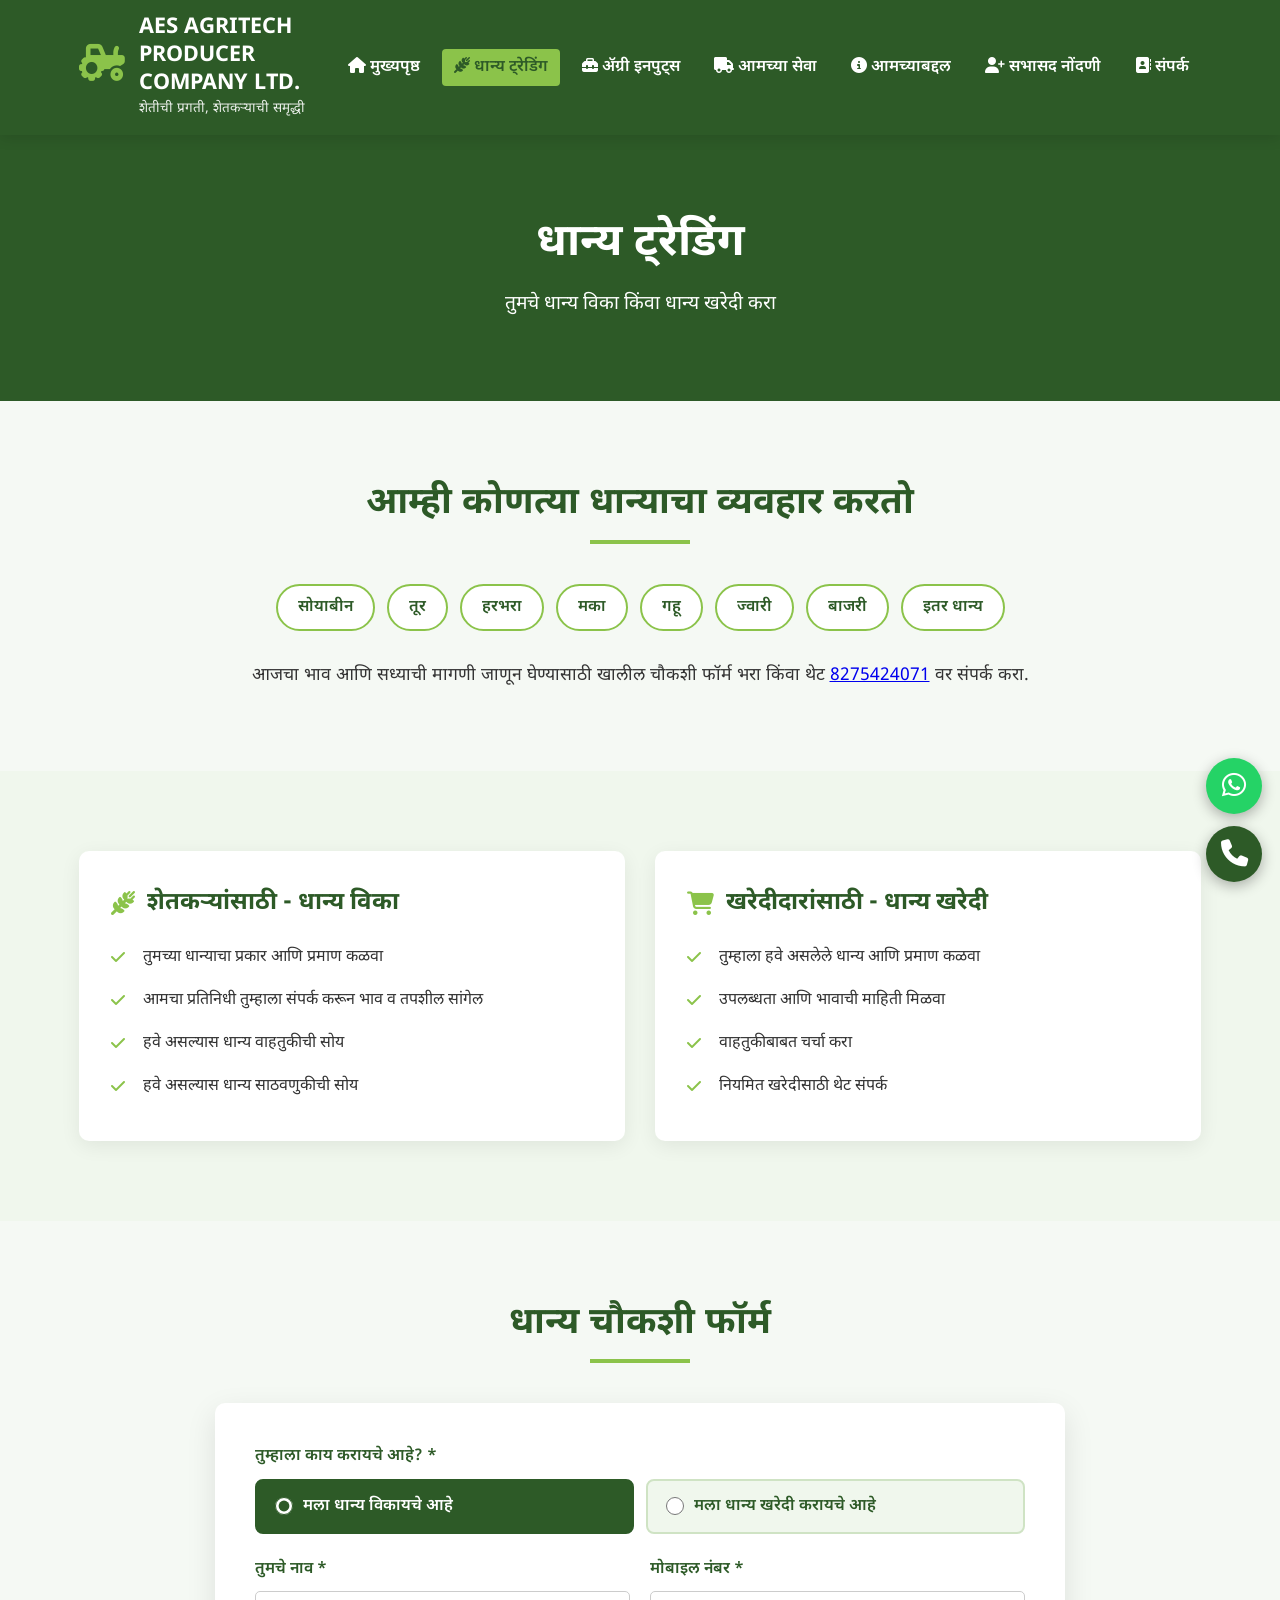
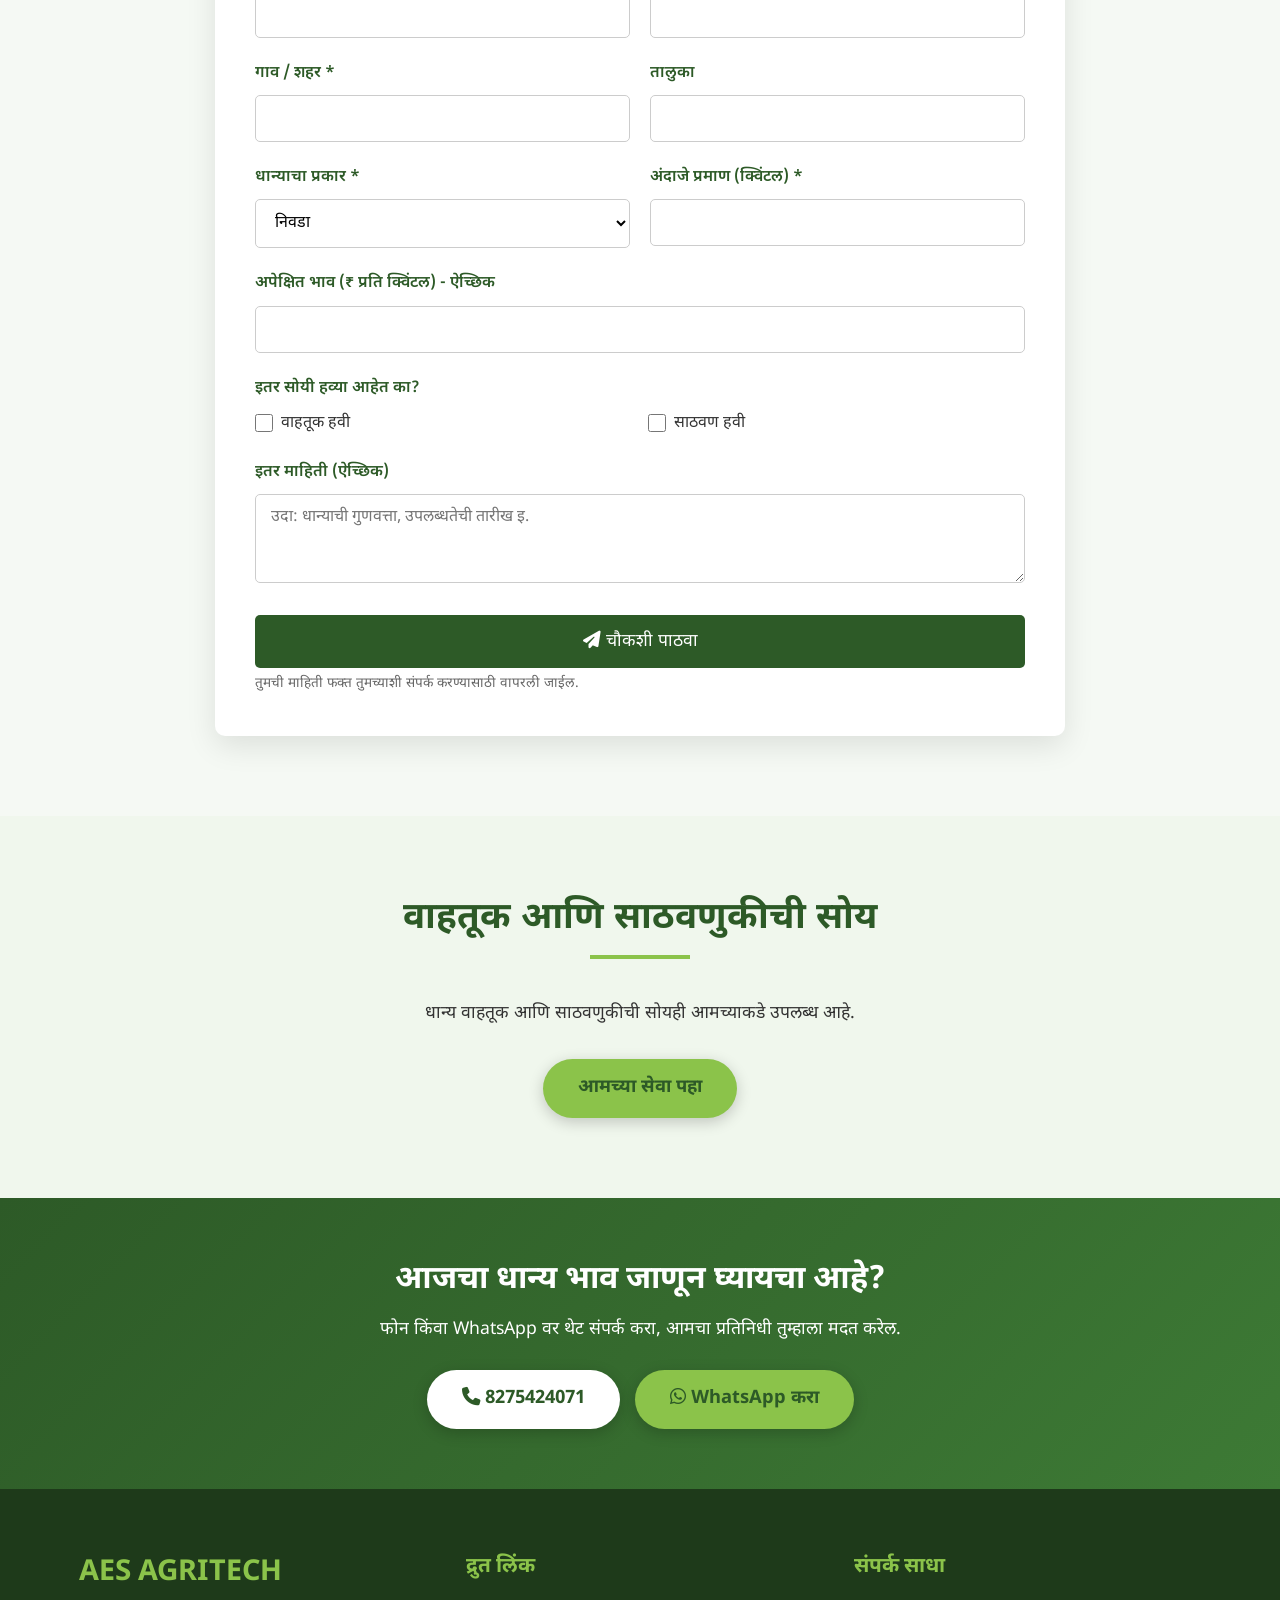
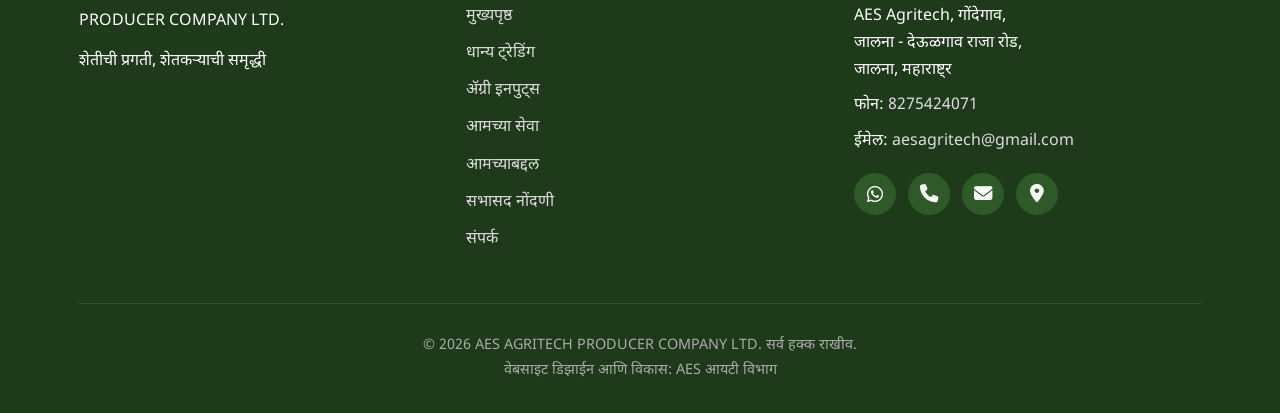
<file: grain.html>
<!DOCTYPE html>
<html lang="mr">
<head>
    <meta charset="UTF-8">
    <meta name="viewport" content="width=device-width, initial-scale=1.0">
    <title>धान्य ट्रेडिंग - धान्य विका / खरेदी करा | AES Agritech, जालना</title>
    <meta name="description" content="तुमचे धान्य विकायचे आहे किंवा खरेदी करायचे आहे? AES Agritech, जालना येथे धान्य खरेदी-विक्री चौकशी करा. वाहतूक व साठवणुकीची सोयही उपलब्ध.">
    <meta name="theme-color" content="#2d5a27">
    <link rel="canonical" href="https://aesagritech.com/grain.html">
    <link rel="icon" href="data:image/svg+xml,<svg xmlns=%22http://www.w3.org/2000/svg%22 viewBox=%220 0 100 100%22><text y=%22.9em%22 font-size=%2290%22>🌾</text></svg>">
    <meta property="og:type" content="website">
    <meta property="og:title" content="धान्य ट्रेडिंग - धान्य विका / खरेदी करा | AES Agritech, जालना">
    <meta property="og:description" content="तुमचे धान्य विकायचे आहे किंवा खरेदी करायचे आहे? AES Agritech, जालना येथे धान्य खरेदी-विक्री चौकशी करा. वाहतूक व साठवणुकीची सोयही उपलब्ध.">
    <meta property="og:url" content="https://aesagritech.com/grain.html">
    <meta property="og:locale" content="mr_IN">
    <link rel="preconnect" href="https://fonts.googleapis.com">
    <link rel="preconnect" href="https://fonts.gstatic.com" crossorigin>
    <link href="https://fonts.googleapis.com/css2?family=Noto+Sans+Devanagari:wght@400;600;700&display=swap" rel="stylesheet">
    <link rel="stylesheet" href="https://cdnjs.cloudflare.com/ajax/libs/font-awesome/6.4.0/css/all.min.css">
    <link rel="stylesheet" href="style.css">
</head>
<body>
    <header>
        <div class="container header-container">
            <a href="index.html" class="logo" aria-label="AES AGRITECH मुख्यपृष्ठ">
                <div class="logo-icon"><i class="fas fa-tractor"></i></div>
                <div class="logo-text">
                    <h1>AES AGRITECH PRODUCER COMPANY LTD.</h1>
                    <p>शेतीची प्रगती, शेतकऱ्याची समृद्धी</p>
                </div>
            </a>
            <button class="mobile-menu-btn" id="mobileMenuBtn" aria-label="मेनू उघडा / बंद करा" aria-expanded="false"><i class="fas fa-bars"></i></button>
            <nav aria-label="मुख्य मेनू">
                <ul id="navMenu">
                    <li><a href="index.html"><i class="fas fa-home"></i> मुख्यपृष्ठ</a></li>
                    <li><a href="grain.html" class="active" aria-current="page"><i class="fas fa-wheat-awn"></i> धान्य ट्रेडिंग</a></li>
                    <li><a href="inputs.html"><i class="fas fa-toolbox"></i> ॲग्री इनपुट्स</a></li>
                    <li><a href="services.html"><i class="fas fa-truck"></i> आमच्या सेवा</a></li>
                    <li><a href="about.html"><i class="fas fa-info-circle"></i> आमच्याबद्दल</a></li>
                    <li><a href="registration.html"><i class="fas fa-user-plus"></i> सभासद नोंदणी</a></li>
                    <li><a href="contact.html"><i class="fas fa-address-book"></i> संपर्क</a></li>
                </ul>
            </nav>
        </div>
    </header>
    <section class="page-header">
        <div class="container">
            <h1>धान्य ट्रेडिंग</h1>
            <p>तुमचे धान्य विका किंवा धान्य खरेदी करा</p>
        </div>
    </section>

    <section class="block">
        <div class="container">
            <h2 class="section-title">आम्ही कोणत्या धान्याचा व्यवहार करतो</h2>
            <div class="chips"><span class="chip">सोयाबीन</span><span class="chip">तूर</span><span class="chip">हरभरा</span><span class="chip">मका</span><span class="chip">गहू</span><span class="chip">ज्वारी</span><span class="chip">बाजरी</span><span class="chip">इतर धान्य</span></div>
            <p class="prose" style="margin-top: 30px;">आजचा भाव आणि सध्याची मागणी जाणून घेण्यासाठी खालील चौकशी फॉर्म भरा किंवा थेट <a href="tel:+918275424071">8275424071</a> वर संपर्क करा.</p>
        </div>
    </section>

    <section class="block alt">
        <div class="container">
            <div class="two-col">
                <div class="info-card">
                    <h3><i class="fas fa-wheat-awn"></i> शेतकऱ्यांसाठी - धान्य विका</h3>
                    <ul class="check-list">
                        <li>तुमच्या धान्याचा प्रकार आणि प्रमाण कळवा</li>
                        <li>आमचा प्रतिनिधी तुम्हाला संपर्क करून भाव व तपशील सांगेल</li>
                        <li>हवे असल्यास धान्य वाहतुकीची सोय</li>
                        <li>हवे असल्यास धान्य साठवणुकीची सोय</li>
                    </ul>
                </div>
                <div class="info-card">
                    <h3><i class="fas fa-cart-shopping"></i> खरेदीदारांसाठी - धान्य खरेदी</h3>
                    <ul class="check-list">
                        <li>तुम्हाला हवे असलेले धान्य आणि प्रमाण कळवा</li>
                        <li>उपलब्धता आणि भावाची माहिती मिळवा</li>
                        <li>वाहतुकीबाबत चर्चा करा</li>
                        <li>नियमित खरेदीसाठी थेट संपर्क</li>
                    </ul>
                </div>
            </div>
        </div>
    </section>

    <section class="block" id="enquiry">
        <div class="container">
            <h2 class="section-title">धान्य चौकशी फॉर्म</h2>
            <div class="form-box" style="max-width: 850px; margin: 0 auto;">
                <form id="grainForm">
                    <div class="form-group">
                        <span class="form-label">तुम्हाला काय करायचे आहे? *</span>
                        <div class="radio-group">
                            <label><input type="radio" name="intent" value="धान्य विक्री" checked> मला धान्य विकायचे आहे</label>
                            <label><input type="radio" name="intent" value="धान्य खरेदी"> मला धान्य खरेदी करायचे आहे</label>
                        </div>
                    </div>

                    <div class="form-row">
                        <div class="form-group">
                            <label for="gname">तुमचे नाव *</label>
                            <input type="text" id="gname" name="name" autocomplete="name" required>
                        </div>
                        <div class="form-group">
                            <label for="gmobile">मोबाइल नंबर *</label>
                            <input type="tel" id="gmobile" name="mobile" inputmode="numeric" maxlength="10" pattern="[6-9][0-9]{9}" title="१० अंकी मोबाइल नंबर टाका" autocomplete="tel-national" required>
                        </div>
                    </div>

                    <div class="form-row">
                        <div class="form-group">
                            <label for="gvillage">गाव / शहर *</label>
                            <input type="text" id="gvillage" name="village" required>
                        </div>
                        <div class="form-group">
                            <label for="gtaluka">तालुका</label>
                            <input type="text" id="gtaluka" name="taluka">
                        </div>
                    </div>

                    <div class="form-row">
                        <div class="form-group">
                            <label for="ggrain">धान्याचा प्रकार *</label>
                            <select id="ggrain" name="grain" required>
                                <option value="">निवडा</option>
                                    <option value="सोयाबीन">सोयाबीन</option>
                                    <option value="तूर">तूर</option>
                                    <option value="हरभरा">हरभरा</option>
                                    <option value="मका">मका</option>
                                    <option value="गहू">गहू</option>
                                    <option value="ज्वारी">ज्वारी</option>
                                    <option value="बाजरी">बाजरी</option>
                                    <option value="इतर">इतर</option>
                            </select>
                        </div>
                        <div class="form-group">
                            <label for="gquantity">अंदाजे प्रमाण (क्विंटल) *</label>
                            <input type="number" id="gquantity" name="quantity" min="0.1" step="0.1" inputmode="decimal" required>
                        </div>
                    </div>

                    <div class="form-group">
                        <label for="grate">अपेक्षित भाव (₹ प्रति क्विंटल) - ऐच्छिक</label>
                        <input type="number" id="grate" name="rate" min="0" inputmode="numeric">
                    </div>

                    <div class="form-group">
                        <span class="form-label">इतर सोयी हव्या आहेत का?</span>
                        <div class="checks">
                            <label><input type="checkbox" name="services" value="वाहतूक हवी"> वाहतूक हवी</label>
                            <label><input type="checkbox" name="services" value="साठवण हवी"> साठवण हवी</label>
                        </div>
                    </div>

                    <div class="form-group">
                        <label for="gmessage">इतर माहिती (ऐच्छिक)</label>
                        <textarea id="gmessage" name="message" rows="3" placeholder="उदा: धान्याची गुणवत्ता, उपलब्धतेची तारीख इ."></textarea>
                    </div>

                    <input type="text" name="website" class="hp" tabindex="-1" autocomplete="off" aria-hidden="true">

                    <button type="submit" class="submit-btn"><i class="fas fa-paper-plane"></i> चौकशी पाठवा</button>
                    <p class="hint">तुमची माहिती फक्त तुमच्याशी संपर्क करण्यासाठी वापरली जाईल.</p>

                    <div class="form-success" role="status"><i class="fas fa-check-circle"></i> धन्यवाद! तुमची चौकशी मिळाली आहे. आमचा प्रतिनिधी लवकरच तुमच्याशी संपर्क साधेल.</div>
                    <div class="form-error" role="alert"><i class="fas fa-exclamation-circle"></i> माफ करा, चौकशी पाठवताना अडचण आली. कृपया पुन्हा प्रयत्न करा किंवा <a href="tel:+918275424071">8275424071</a> वर फोन / <a href="https://wa.me/918275424071" target="_blank" rel="noopener">WhatsApp</a> करा.</div>
                </form>
            </div>
        </div>
    </section>

    <section class="block alt">
        <div class="container center">
            <h2 class="section-title">वाहतूक आणि साठवणुकीची सोय</h2>
            <p class="prose" style="margin-bottom: 30px;">धान्य वाहतूक आणि साठवणुकीची सोयही आमच्याकडे उपलब्ध आहे.</p>
            <a href="services.html" class="cta-button">आमच्या सेवा पहा</a>
        </div>
    </section>

    <section class="band">
        <div class="container">
            <h2>आजचा धान्य भाव जाणून घ्यायचा आहे?</h2>
            <p>फोन किंवा WhatsApp वर थेट संपर्क करा, आमचा प्रतिनिधी तुम्हाला मदत करेल.</p>
            <div class="hero-actions">
                <a href="tel:+918275424071" class="cta-button cta-white"><i class="fas fa-phone"></i> 8275424071</a>
                <a href="https://wa.me/918275424071?text=नमस्कार, मला आजचा धान्य भाव जाणून घ्यायचा आहे." target="_blank" rel="noopener" class="cta-button"><i class="fab fa-whatsapp"></i> WhatsApp करा</a>
            </div>
        </div>
    </section>

    <footer>
        <div class="container">
            <div class="footer-container">
                <div class="footer-logo">
                    <h3>AES AGRITECH</h3>
                    <p>PRODUCER COMPANY LTD.</p>
                    <p style="margin-top: 12px;">शेतीची प्रगती, शेतकऱ्याची समृद्धी</p>
                </div>
                <div class="footer-links">
                    <h4>द्रुत लिंक</h4>
                    <ul>
                        <li><a href="index.html">मुख्यपृष्ठ</a></li>
                        <li><a href="grain.html">धान्य ट्रेडिंग</a></li>
                        <li><a href="inputs.html">ॲग्री इनपुट्स</a></li>
                        <li><a href="services.html">आमच्या सेवा</a></li>
                        <li><a href="about.html">आमच्याबद्दल</a></li>
                        <li><a href="registration.html">सभासद नोंदणी</a></li>
                        <li><a href="contact.html">संपर्क</a></li>
                    </ul>
                </div>
                <div class="footer-social">
                    <h4>संपर्क साधा</h4>
                    <p>AES Agritech, गोंदेगाव,<br>जालना - देऊळगाव राजा रोड,<br>जालना, महाराष्ट्र</p>
                    <p>फोन: <a href="tel:+918275424071">8275424071</a></p>
                    <p>ईमेल: <a href="mailto:aesagritech@gmail.com">aesagritech@gmail.com</a></p>
                    <div class="social-icons">
                        <a href="https://wa.me/918275424071" target="_blank" rel="noopener" aria-label="WhatsApp"><i class="fab fa-whatsapp"></i></a>
                        <a href="tel:+918275424071" aria-label="फोन करा"><i class="fas fa-phone"></i></a>
                        <a href="mailto:aesagritech@gmail.com" aria-label="ईमेल पाठवा"><i class="fas fa-envelope"></i></a>
                        <a href="https://www.google.com/maps/search/?api=1&query=AES+Agritech+Gondegaon+Jalna+Deulgaon+Raja+Road" target="_blank" rel="noopener" aria-label="Google Maps वर पहा"><i class="fas fa-location-dot"></i></a>
                    </div>
                </div>
            </div>
            <div class="copyright">
                <p>© <span class="js-year">2026</span> AES AGRITECH PRODUCER COMPANY LTD. सर्व हक्क राखीव.</p>
                <p>वेबसाइट डिझाईन आणि विकास: AES आयटी विभाग</p>
            </div>
        </div>
    </footer>

    <div class="float-buttons">
        <a href="https://wa.me/918275424071?text=नमस्कार, मला AES Agritech बद्दल माहिती हवी आहे." target="_blank" rel="noopener" class="float-whatsapp" aria-label="WhatsApp वर संपर्क करा"><i class="fab fa-whatsapp"></i></a>
        <a href="tel:+918275424071" class="float-call" aria-label="फोन करा"><i class="fas fa-phone"></i></a>
    </div>

    <script src="script.js"></script>
</body>
</html>
</file>
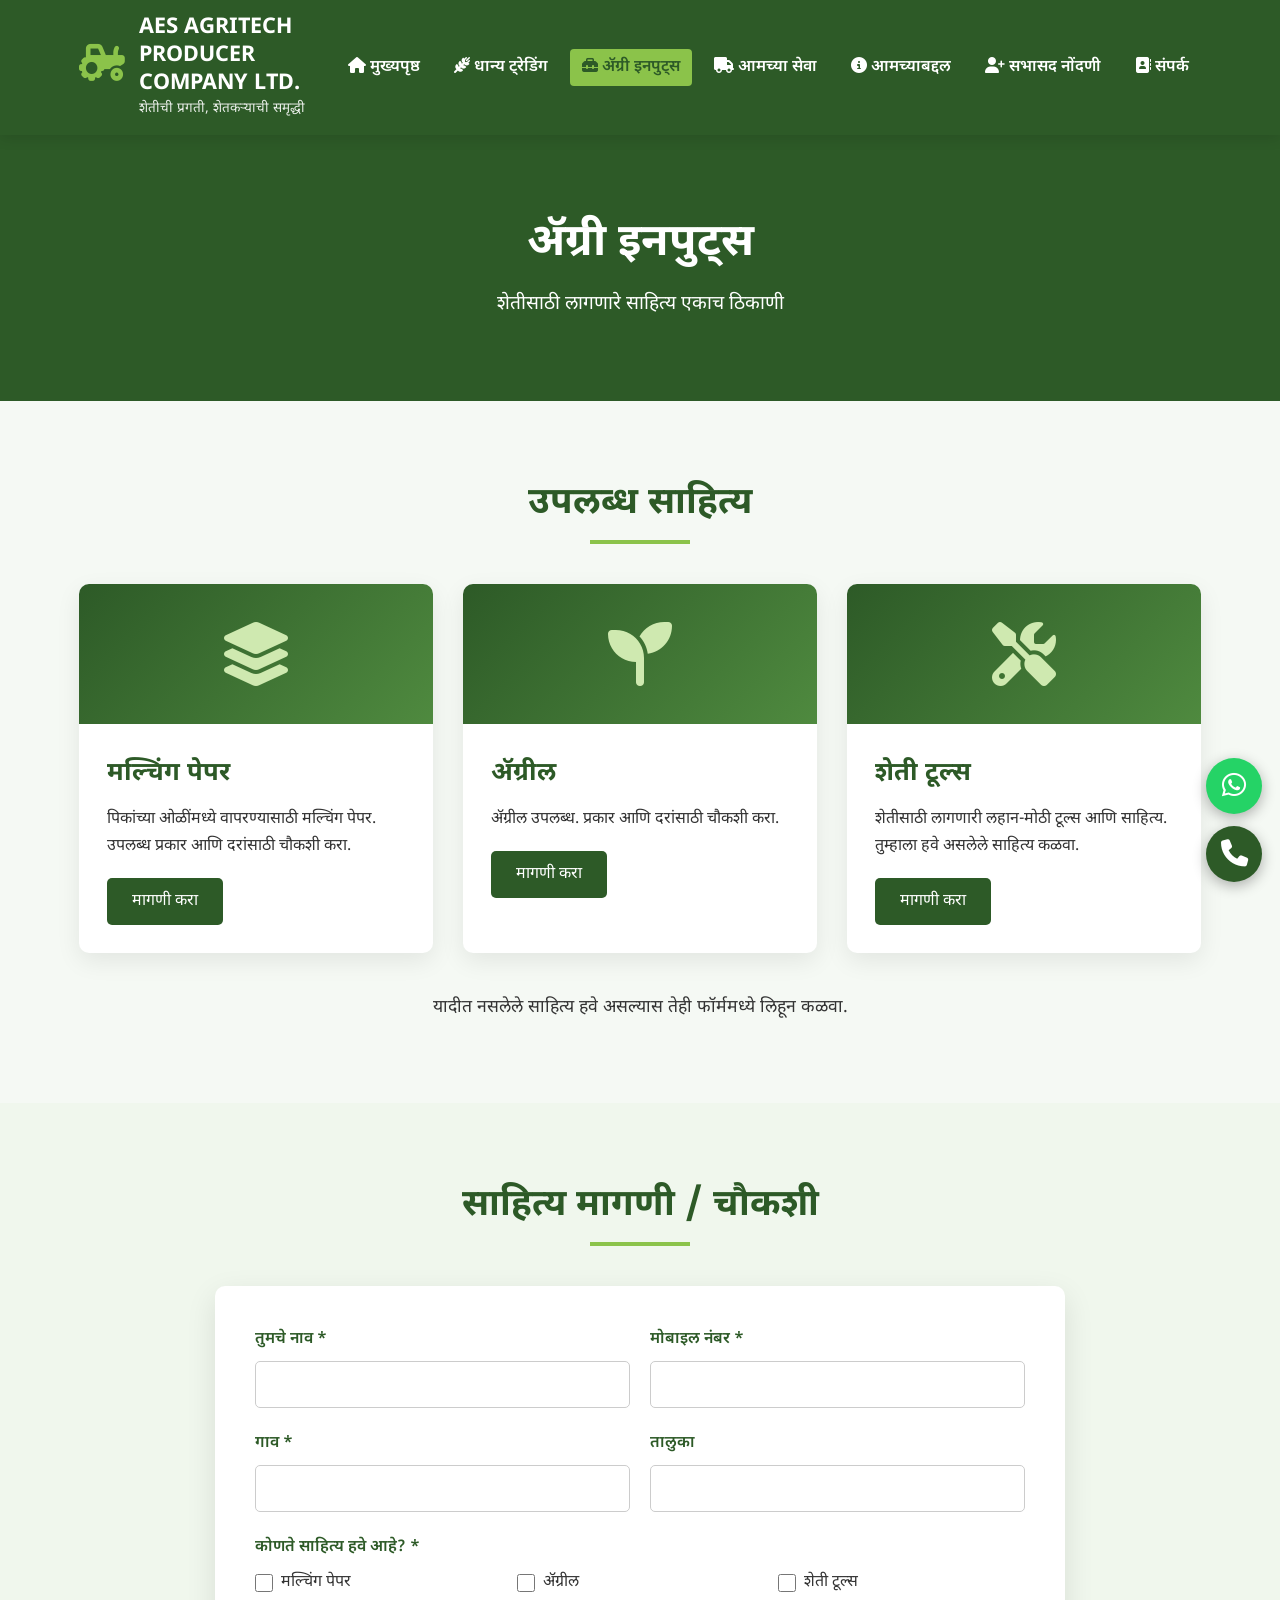
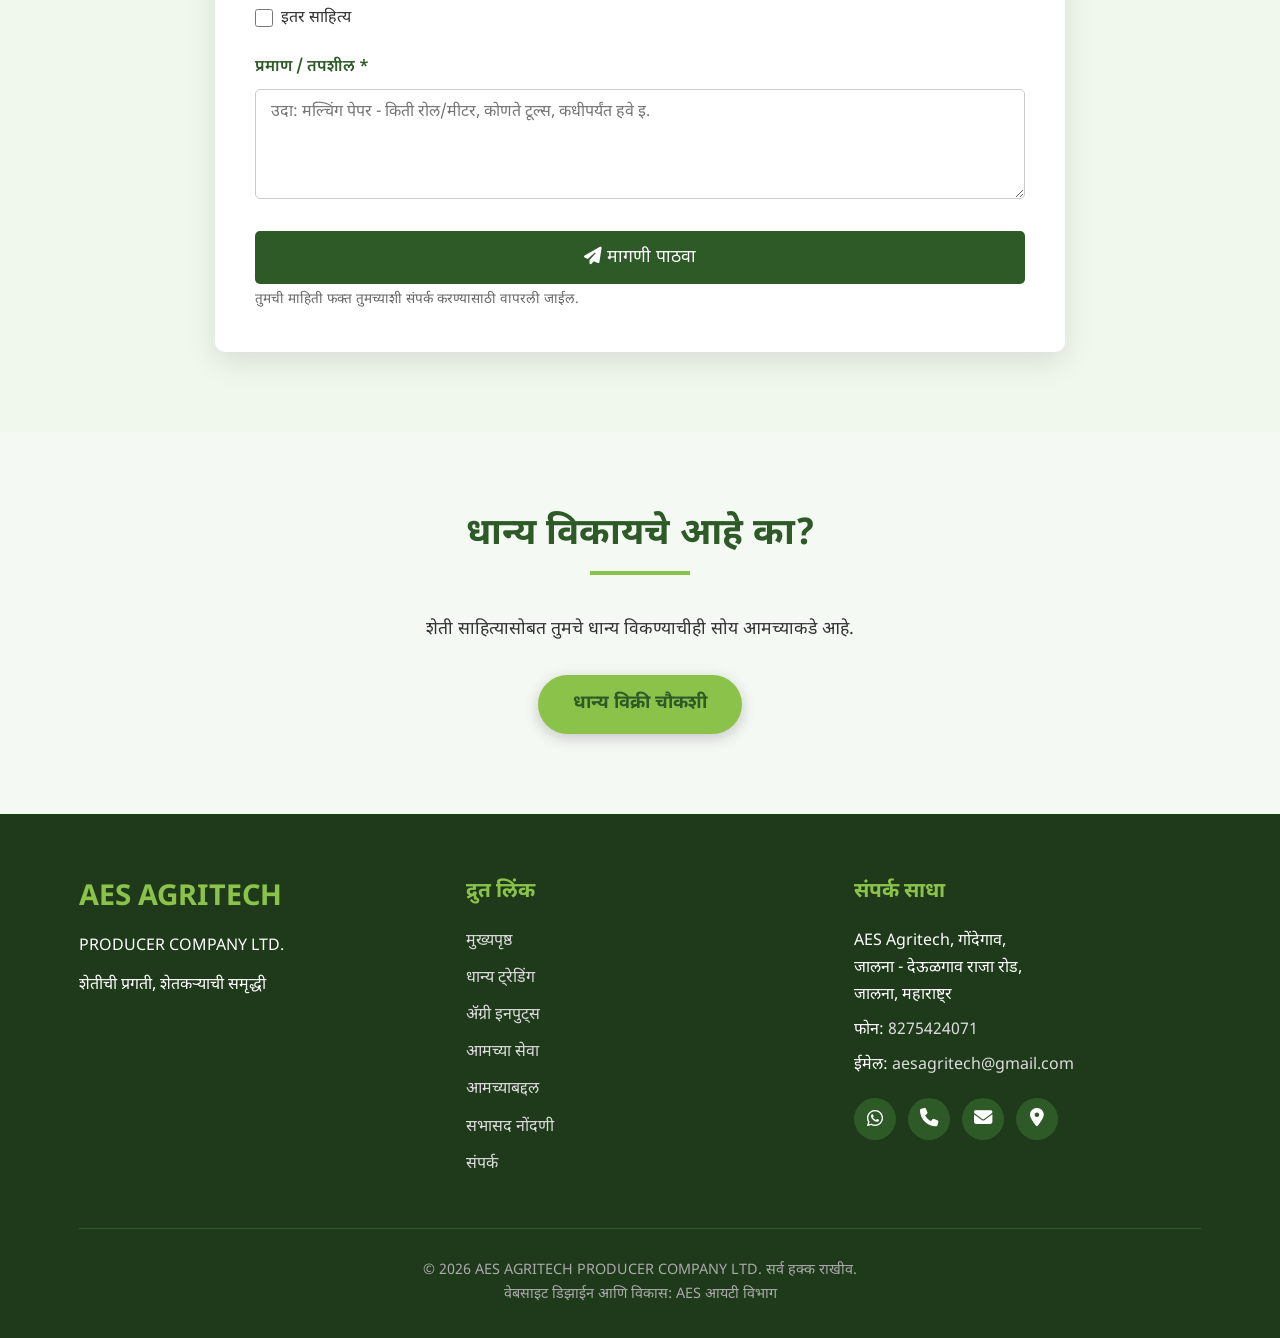
<file: inputs.html>
<!DOCTYPE html>
<html lang="mr">
<head>
    <meta charset="UTF-8">
    <meta name="viewport" content="width=device-width, initial-scale=1.0">
    <title>ॲग्री इनपुट्स - मल्चिंग पेपर, ॲग्रील, शेती टूल्स | AES Agritech, जालना</title>
    <meta name="description" content="शेतीसाठी लागणारे साहित्य - मल्चिंग पेपर, ॲग्रील आणि लहान-मोठी शेती टूल्स. AES Agritech, जालना येथून मागणी नोंदवा.">
    <meta name="theme-color" content="#2d5a27">
    <link rel="canonical" href="https://aesagritech.com/inputs.html">
    <link rel="icon" href="data:image/svg+xml,<svg xmlns=%22http://www.w3.org/2000/svg%22 viewBox=%220 0 100 100%22><text y=%22.9em%22 font-size=%2290%22>🌾</text></svg>">
    <meta property="og:type" content="website">
    <meta property="og:title" content="ॲग्री इनपुट्स - मल्चिंग पेपर, ॲग्रील, शेती टूल्स | AES Agritech, जालना">
    <meta property="og:description" content="शेतीसाठी लागणारे साहित्य - मल्चिंग पेपर, ॲग्रील आणि लहान-मोठी शेती टूल्स. AES Agritech, जालना येथून मागणी नोंदवा.">
    <meta property="og:url" content="https://aesagritech.com/inputs.html">
    <meta property="og:locale" content="mr_IN">
    <link rel="preconnect" href="https://fonts.googleapis.com">
    <link rel="preconnect" href="https://fonts.gstatic.com" crossorigin>
    <link href="https://fonts.googleapis.com/css2?family=Noto+Sans+Devanagari:wght@400;600;700&display=swap" rel="stylesheet">
    <link rel="stylesheet" href="https://cdnjs.cloudflare.com/ajax/libs/font-awesome/6.4.0/css/all.min.css">
    <link rel="stylesheet" href="style.css">
</head>
<body>
    <header>
        <div class="container header-container">
            <a href="index.html" class="logo" aria-label="AES AGRITECH मुख्यपृष्ठ">
                <div class="logo-icon"><i class="fas fa-tractor"></i></div>
                <div class="logo-text">
                    <h1>AES AGRITECH PRODUCER COMPANY LTD.</h1>
                    <p>शेतीची प्रगती, शेतकऱ्याची समृद्धी</p>
                </div>
            </a>
            <button class="mobile-menu-btn" id="mobileMenuBtn" aria-label="मेनू उघडा / बंद करा" aria-expanded="false"><i class="fas fa-bars"></i></button>
            <nav aria-label="मुख्य मेनू">
                <ul id="navMenu">
                    <li><a href="index.html"><i class="fas fa-home"></i> मुख्यपृष्ठ</a></li>
                    <li><a href="grain.html"><i class="fas fa-wheat-awn"></i> धान्य ट्रेडिंग</a></li>
                    <li><a href="inputs.html" class="active" aria-current="page"><i class="fas fa-toolbox"></i> ॲग्री इनपुट्स</a></li>
                    <li><a href="services.html"><i class="fas fa-truck"></i> आमच्या सेवा</a></li>
                    <li><a href="about.html"><i class="fas fa-info-circle"></i> आमच्याबद्दल</a></li>
                    <li><a href="registration.html"><i class="fas fa-user-plus"></i> सभासद नोंदणी</a></li>
                    <li><a href="contact.html"><i class="fas fa-address-book"></i> संपर्क</a></li>
                </ul>
            </nav>
        </div>
    </header>
    <section class="page-header">
        <div class="container">
            <h1>ॲग्री इनपुट्स</h1>
            <p>शेतीसाठी लागणारे साहित्य एकाच ठिकाणी</p>
        </div>
    </section>

    <section class="block">
        <div class="container">
            <h2 class="section-title">उपलब्ध साहित्य</h2>
            <div class="product-grid">
                <div class="product-card">
                    <div class="service-banner"><i class="fas fa-layer-group"></i></div>
                    <div class="service-content">
                        <h3>मल्चिंग पेपर</h3>
                        <p>पिकांच्या ओळींमध्ये वापरण्यासाठी मल्चिंग पेपर. उपलब्ध प्रकार आणि दरांसाठी चौकशी करा.</p>
                        <a href="#enquiry" class="service-cta">मागणी करा</a>
                    </div>
                </div>
                <div class="product-card">
                    <div class="service-banner"><i class="fas fa-seedling"></i></div>
                    <div class="service-content">
                        <h3>ॲग्रील</h3>
                        <p>ॲग्रील उपलब्ध. प्रकार आणि दरांसाठी चौकशी करा.</p>
                        <a href="#enquiry" class="service-cta">मागणी करा</a>
                    </div>
                </div>
                <div class="product-card">
                    <div class="service-banner"><i class="fas fa-screwdriver-wrench"></i></div>
                    <div class="service-content">
                        <h3>शेती टूल्स</h3>
                        <p>शेतीसाठी लागणारी लहान-मोठी टूल्स आणि साहित्य. तुम्हाला हवे असलेले साहित्य कळवा.</p>
                        <a href="#enquiry" class="service-cta">मागणी करा</a>
                    </div>
                </div>
            </div>
            <p class="prose" style="margin-top: 40px;">यादीत नसलेले साहित्य हवे असल्यास तेही फॉर्ममध्ये लिहून कळवा.</p>
        </div>
    </section>

    <section class="block alt" id="enquiry">
        <div class="container">
            <h2 class="section-title">साहित्य मागणी / चौकशी</h2>
            <div class="form-box" style="max-width: 850px; margin: 0 auto;">
                <form id="inputsForm">
                    <div class="form-row">
                        <div class="form-group">
                            <label for="iname">तुमचे नाव *</label>
                            <input type="text" id="iname" name="name" autocomplete="name" required>
                        </div>
                        <div class="form-group">
                            <label for="imobile">मोबाइल नंबर *</label>
                            <input type="tel" id="imobile" name="mobile" inputmode="numeric" maxlength="10" pattern="[6-9][0-9]{9}" title="१० अंकी मोबाइल नंबर टाका" autocomplete="tel-national" required>
                        </div>
                    </div>
                    <div class="form-row">
                        <div class="form-group">
                            <label for="ivillage">गाव *</label>
                            <input type="text" id="ivillage" name="village" required>
                        </div>
                        <div class="form-group">
                            <label for="italuka">तालुका</label>
                            <input type="text" id="italuka" name="taluka">
                        </div>
                    </div>
                    <div class="form-group">
                        <span class="form-label">कोणते साहित्य हवे आहे? *</span>
                        <div class="checks">
                            <label><input type="checkbox" name="items" value="मल्चिंग पेपर"> मल्चिंग पेपर</label>
                            <label><input type="checkbox" name="items" value="ॲग्रील"> ॲग्रील</label>
                            <label><input type="checkbox" name="items" value="शेती टूल्स"> शेती टूल्स</label>
                            <label><input type="checkbox" name="items" value="इतर साहित्य"> इतर साहित्य</label>
                        </div>
                    </div>
                    <div class="form-group">
                        <label for="idetails">प्रमाण / तपशील *</label>
                        <textarea id="idetails" name="details" rows="4" required placeholder="उदा: मल्चिंग पेपर - किती रोल/मीटर, कोणते टूल्स, कधीपर्यंत हवे इ."></textarea>
                    </div>

                    <input type="text" name="website" class="hp" tabindex="-1" autocomplete="off" aria-hidden="true">

                    <button type="submit" class="submit-btn"><i class="fas fa-paper-plane"></i> मागणी पाठवा</button>
                    <p class="hint">तुमची माहिती फक्त तुमच्याशी संपर्क करण्यासाठी वापरली जाईल.</p>

                    <div class="form-success" role="status"><i class="fas fa-check-circle"></i> धन्यवाद! तुमची मागणी मिळाली आहे. आम्ही लवकरच तुमच्याशी संपर्क साधू.</div>
                    <div class="form-error" role="alert"><i class="fas fa-exclamation-circle"></i> माफ करा, मागणी पाठवताना अडचण आली. कृपया पुन्हा प्रयत्न करा किंवा <a href="tel:+918275424071">8275424071</a> वर फोन / <a href="https://wa.me/918275424071" target="_blank" rel="noopener">WhatsApp</a> करा.</div>
                </form>
            </div>
        </div>
    </section>

    <section class="block">
        <div class="container center">
            <h2 class="section-title">धान्य विकायचे आहे का?</h2>
            <p class="prose" style="margin-bottom: 30px;">शेती साहित्यासोबत तुमचे धान्य विकण्याचीही सोय आमच्याकडे आहे.</p>
            <a href="grain.html?type=sell" class="cta-button">धान्य विक्री चौकशी</a>
        </div>
    </section>

    <footer>
        <div class="container">
            <div class="footer-container">
                <div class="footer-logo">
                    <h3>AES AGRITECH</h3>
                    <p>PRODUCER COMPANY LTD.</p>
                    <p style="margin-top: 12px;">शेतीची प्रगती, शेतकऱ्याची समृद्धी</p>
                </div>
                <div class="footer-links">
                    <h4>द्रुत लिंक</h4>
                    <ul>
                        <li><a href="index.html">मुख्यपृष्ठ</a></li>
                        <li><a href="grain.html">धान्य ट्रेडिंग</a></li>
                        <li><a href="inputs.html">ॲग्री इनपुट्स</a></li>
                        <li><a href="services.html">आमच्या सेवा</a></li>
                        <li><a href="about.html">आमच्याबद्दल</a></li>
                        <li><a href="registration.html">सभासद नोंदणी</a></li>
                        <li><a href="contact.html">संपर्क</a></li>
                    </ul>
                </div>
                <div class="footer-social">
                    <h4>संपर्क साधा</h4>
                    <p>AES Agritech, गोंदेगाव,<br>जालना - देऊळगाव राजा रोड,<br>जालना, महाराष्ट्र</p>
                    <p>फोन: <a href="tel:+918275424071">8275424071</a></p>
                    <p>ईमेल: <a href="mailto:aesagritech@gmail.com">aesagritech@gmail.com</a></p>
                    <div class="social-icons">
                        <a href="https://wa.me/918275424071" target="_blank" rel="noopener" aria-label="WhatsApp"><i class="fab fa-whatsapp"></i></a>
                        <a href="tel:+918275424071" aria-label="फोन करा"><i class="fas fa-phone"></i></a>
                        <a href="mailto:aesagritech@gmail.com" aria-label="ईमेल पाठवा"><i class="fas fa-envelope"></i></a>
                        <a href="https://www.google.com/maps/search/?api=1&query=AES+Agritech+Gondegaon+Jalna+Deulgaon+Raja+Road" target="_blank" rel="noopener" aria-label="Google Maps वर पहा"><i class="fas fa-location-dot"></i></a>
                    </div>
                </div>
            </div>
            <div class="copyright">
                <p>© <span class="js-year">2026</span> AES AGRITECH PRODUCER COMPANY LTD. सर्व हक्क राखीव.</p>
                <p>वेबसाइट डिझाईन आणि विकास: AES आयटी विभाग</p>
            </div>
        </div>
    </footer>

    <div class="float-buttons">
        <a href="https://wa.me/918275424071?text=नमस्कार, मला AES Agritech बद्दल माहिती हवी आहे." target="_blank" rel="noopener" class="float-whatsapp" aria-label="WhatsApp वर संपर्क करा"><i class="fab fa-whatsapp"></i></a>
        <a href="tel:+918275424071" class="float-call" aria-label="फोन करा"><i class="fas fa-phone"></i></a>
    </div>

    <script src="script.js"></script>
</body>
</html>
</file>
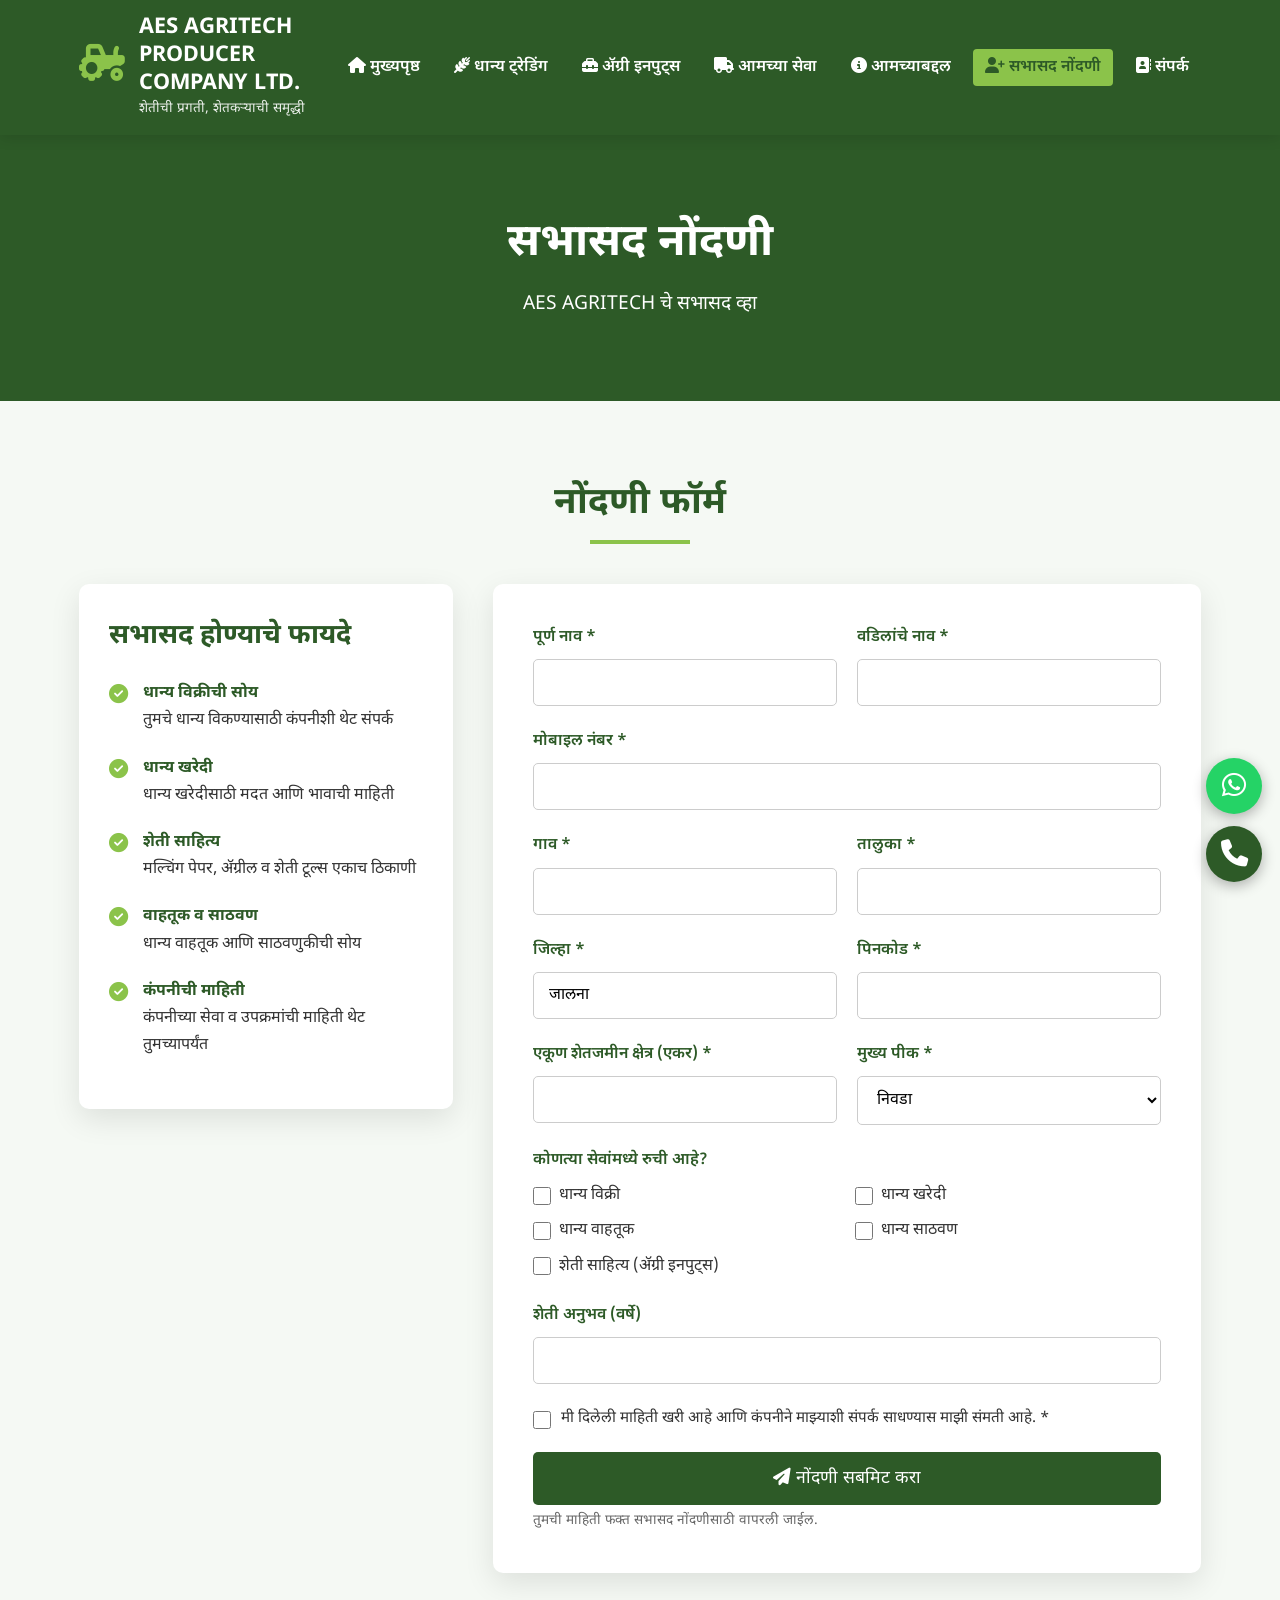
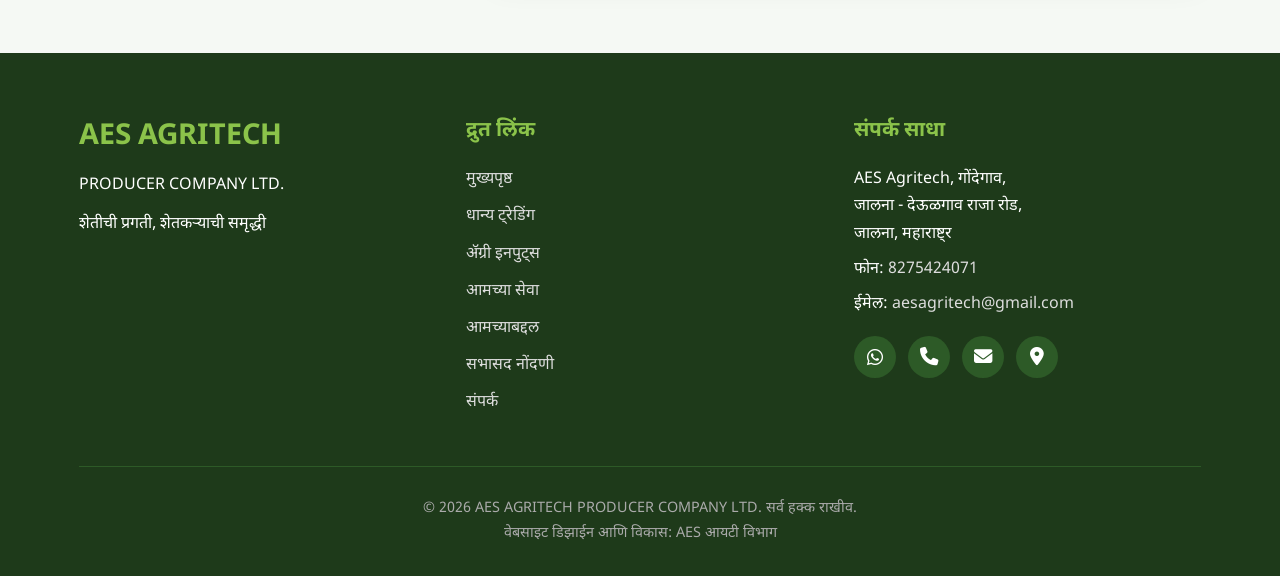
<file: registration.html>
<!DOCTYPE html>
<html lang="mr">
<head>
    <meta charset="UTF-8">
    <meta name="viewport" content="width=device-width, initial-scale=1.0">
    <title>सभासद नोंदणी | AES Agritech Producer Company Ltd., जालना</title>
    <meta name="description" content="AES Agritech चे सभासद व्हा. ऑनलाइन नोंदणी फॉर्म भरा आणि धान्य विक्री-खरेदी, वाहतूक, साठवण व शेती साहित्याचा लाभ घ्या.">
    <meta name="theme-color" content="#2d5a27">
    <link rel="canonical" href="https://aesagritech.com/registration.html">
    <link rel="icon" href="data:image/svg+xml,<svg xmlns=%22http://www.w3.org/2000/svg%22 viewBox=%220 0 100 100%22><text y=%22.9em%22 font-size=%2290%22>🌾</text></svg>">
    <meta property="og:type" content="website">
    <meta property="og:title" content="सभासद नोंदणी | AES Agritech Producer Company Ltd., जालना">
    <meta property="og:description" content="AES Agritech चे सभासद व्हा. ऑनलाइन नोंदणी फॉर्म भरा आणि धान्य विक्री-खरेदी, वाहतूक, साठवण व शेती साहित्याचा लाभ घ्या.">
    <meta property="og:url" content="https://aesagritech.com/registration.html">
    <meta property="og:locale" content="mr_IN">
    <link rel="preconnect" href="https://fonts.googleapis.com">
    <link rel="preconnect" href="https://fonts.gstatic.com" crossorigin>
    <link href="https://fonts.googleapis.com/css2?family=Noto+Sans+Devanagari:wght@400;600;700&display=swap" rel="stylesheet">
    <link rel="stylesheet" href="https://cdnjs.cloudflare.com/ajax/libs/font-awesome/6.4.0/css/all.min.css">
    <link rel="stylesheet" href="style.css">
</head>
<body>
    <header>
        <div class="container header-container">
            <a href="index.html" class="logo" aria-label="AES AGRITECH मुख्यपृष्ठ">
                <div class="logo-icon"><i class="fas fa-tractor"></i></div>
                <div class="logo-text">
                    <h1>AES AGRITECH PRODUCER COMPANY LTD.</h1>
                    <p>शेतीची प्रगती, शेतकऱ्याची समृद्धी</p>
                </div>
            </a>
            <button class="mobile-menu-btn" id="mobileMenuBtn" aria-label="मेनू उघडा / बंद करा" aria-expanded="false"><i class="fas fa-bars"></i></button>
            <nav aria-label="मुख्य मेनू">
                <ul id="navMenu">
                    <li><a href="index.html"><i class="fas fa-home"></i> मुख्यपृष्ठ</a></li>
                    <li><a href="grain.html"><i class="fas fa-wheat-awn"></i> धान्य ट्रेडिंग</a></li>
                    <li><a href="inputs.html"><i class="fas fa-toolbox"></i> ॲग्री इनपुट्स</a></li>
                    <li><a href="services.html"><i class="fas fa-truck"></i> आमच्या सेवा</a></li>
                    <li><a href="about.html"><i class="fas fa-info-circle"></i> आमच्याबद्दल</a></li>
                    <li><a href="registration.html" class="active" aria-current="page"><i class="fas fa-user-plus"></i> सभासद नोंदणी</a></li>
                    <li><a href="contact.html"><i class="fas fa-address-book"></i> संपर्क</a></li>
                </ul>
            </nav>
        </div>
    </header>
    <section class="page-header">
        <div class="container">
            <h1>सभासद नोंदणी</h1>
            <p>AES AGRITECH चे सभासद व्हा</p>
        </div>
    </section>

    <section class="block">
        <div class="container">
            <h2 class="section-title">नोंदणी फॉर्म</h2>
            <div class="registration-container">
                <div class="benefits-box">
                    <h3>सभासद होण्याचे फायदे</h3>
                    <div class="benefit-item">
                        <i class="fas fa-check-circle"></i>
                        <div><h4>धान्य विक्रीची सोय</h4><p>तुमचे धान्य विकण्यासाठी कंपनीशी थेट संपर्क</p></div>
                    </div>
                    <div class="benefit-item">
                        <i class="fas fa-check-circle"></i>
                        <div><h4>धान्य खरेदी</h4><p>धान्य खरेदीसाठी मदत आणि भावाची माहिती</p></div>
                    </div>
                    <div class="benefit-item">
                        <i class="fas fa-check-circle"></i>
                        <div><h4>शेती साहित्य</h4><p>मल्चिंग पेपर, ॲग्रील व शेती टूल्स एकाच ठिकाणी</p></div>
                    </div>
                    <div class="benefit-item">
                        <i class="fas fa-check-circle"></i>
                        <div><h4>वाहतूक व साठवण</h4><p>धान्य वाहतूक आणि साठवणुकीची सोय</p></div>
                    </div>
                    <div class="benefit-item">
                        <i class="fas fa-check-circle"></i>
                        <div><h4>कंपनीची माहिती</h4><p>कंपनीच्या सेवा व उपक्रमांची माहिती थेट तुमच्यापर्यंत</p></div>
                    </div>
                </div>

                <div class="form-box">
                    <form id="memberRegistrationForm">
                        <div class="form-row">
                            <div class="form-group">
                                <label for="fullName">पूर्ण नाव *</label>
                                <input type="text" id="fullName" name="fullName" autocomplete="name" required>
                            </div>
                            <div class="form-group">
                                <label for="fatherName">वडिलांचे नाव *</label>
                                <input type="text" id="fatherName" name="fatherName" required>
                            </div>
                        </div>

                        <div class="form-group">
                            <label for="mobile">मोबाइल नंबर *</label>
                            <input type="tel" id="mobile" name="mobile" inputmode="numeric" maxlength="10" pattern="[6-9][0-9]{9}" title="१० अंकी मोबाइल नंबर टाका" autocomplete="tel-national" required>
                        </div>

                        <div class="form-row">
                            <div class="form-group">
                                <label for="village">गाव *</label>
                                <input type="text" id="village" name="village" required>
                            </div>
                            <div class="form-group">
                                <label for="taluka">तालुका *</label>
                                <input type="text" id="taluka" name="taluka" required>
                            </div>
                        </div>

                        <div class="form-row">
                            <div class="form-group">
                                <label for="district">जिल्हा *</label>
                                <input type="text" id="district" name="district" value="जालना" required>
                            </div>
                            <div class="form-group">
                                <label for="pincode">पिनकोड *</label>
                                <input type="text" id="pincode" name="pincode" inputmode="numeric" maxlength="6" pattern="[0-9]{6}" title="६ अंकी पिनकोड टाका" required>
                            </div>
                        </div>

                        <div class="form-row">
                            <div class="form-group">
                                <label for="landArea">एकूण शेतजमीन क्षेत्र (एकर) *</label>
                                <input type="number" id="landArea" name="landArea" min="0.1" step="0.1" inputmode="decimal" required>
                            </div>
                            <div class="form-group">
                                <label for="mainCrop">मुख्य पीक *</label>
                                <select id="mainCrop" name="mainCrop" required>
                                    <option value="">निवडा</option>
                                    <option value="गहू">गहू</option>
                                    <option value="बाजरी">बाजरी</option>
                                    <option value="ज्वारी">ज्वारी</option>
                                    <option value="मका">मका</option>
                                    <option value="कापूस">कापूस</option>
                                    <option value="सोयाबीन">सोयाबीन</option>
                                    <option value="तूर">तूर</option>
                                    <option value="हरभरा">हरभरा</option>
                                    <option value="ऊस">ऊस</option>
                                    <option value="भुईमूग">भुईमूग</option>
                                    <option value="मोसंबी">मोसंबी</option>
                                    <option value="भाजीपाला">भाजीपाला</option>
                                    <option value="इतर">इतर</option>
                                </select>
                            </div>
                        </div>

                        <div class="form-group">
                            <span class="form-label">कोणत्या सेवांमध्ये रुची आहे?</span>
                            <div class="checks">
                                <label><input type="checkbox" name="services" value="धान्य विक्री"> धान्य विक्री</label>
                                <label><input type="checkbox" name="services" value="धान्य खरेदी"> धान्य खरेदी</label>
                                <label><input type="checkbox" name="services" value="धान्य वाहतूक"> धान्य वाहतूक</label>
                                <label><input type="checkbox" name="services" value="धान्य साठवण"> धान्य साठवण</label>
                                <label><input type="checkbox" name="services" value="शेती साहित्य (ॲग्री इनपुट्स)"> शेती साहित्य (ॲग्री इनपुट्स)</label>
                            </div>
                        </div>

                        <div class="form-group">
                            <label for="experience">शेती अनुभव (वर्षे)</label>
                            <input type="number" id="experience" name="experience" min="0" max="100" inputmode="numeric">
                        </div>

                        <input type="text" name="website" class="hp" tabindex="-1" autocomplete="off" aria-hidden="true">

                        <label class="consent">
                            <input type="checkbox" name="consent" value="होय" required>
                            <span>मी दिलेली माहिती खरी आहे आणि कंपनीने माझ्याशी संपर्क साधण्यास माझी संमती आहे. *</span>
                        </label>

                        <button type="submit" class="submit-btn"><i class="fas fa-paper-plane"></i> नोंदणी सबमिट करा</button>
                        <p class="hint">तुमची माहिती फक्त सभासद नोंदणीसाठी वापरली जाईल.</p>

                        <div class="form-success" role="status"><i class="fas fa-check-circle"></i> धन्यवाद! तुमची नोंदणी यशस्वीरित्या सबमिट झाली आहे. आम्ही लवकरच तुमच्याशी संपर्क साधू.</div>
                        <div class="form-error" role="alert"><i class="fas fa-exclamation-circle"></i> माफ करा, नोंदणी पाठवताना अडचण आली. कृपया पुन्हा प्रयत्न करा किंवा <a href="tel:+918275424071">8275424071</a> वर फोन / <a href="https://wa.me/918275424071" target="_blank" rel="noopener">WhatsApp</a> करा.</div>
                    </form>
                </div>
            </div>
        </div>
    </section>

    <footer>
        <div class="container">
            <div class="footer-container">
                <div class="footer-logo">
                    <h3>AES AGRITECH</h3>
                    <p>PRODUCER COMPANY LTD.</p>
                    <p style="margin-top: 12px;">शेतीची प्रगती, शेतकऱ्याची समृद्धी</p>
                </div>
                <div class="footer-links">
                    <h4>द्रुत लिंक</h4>
                    <ul>
                        <li><a href="index.html">मुख्यपृष्ठ</a></li>
                        <li><a href="grain.html">धान्य ट्रेडिंग</a></li>
                        <li><a href="inputs.html">ॲग्री इनपुट्स</a></li>
                        <li><a href="services.html">आमच्या सेवा</a></li>
                        <li><a href="about.html">आमच्याबद्दल</a></li>
                        <li><a href="registration.html">सभासद नोंदणी</a></li>
                        <li><a href="contact.html">संपर्क</a></li>
                    </ul>
                </div>
                <div class="footer-social">
                    <h4>संपर्क साधा</h4>
                    <p>AES Agritech, गोंदेगाव,<br>जालना - देऊळगाव राजा रोड,<br>जालना, महाराष्ट्र</p>
                    <p>फोन: <a href="tel:+918275424071">8275424071</a></p>
                    <p>ईमेल: <a href="mailto:aesagritech@gmail.com">aesagritech@gmail.com</a></p>
                    <div class="social-icons">
                        <a href="https://wa.me/918275424071" target="_blank" rel="noopener" aria-label="WhatsApp"><i class="fab fa-whatsapp"></i></a>
                        <a href="tel:+918275424071" aria-label="फोन करा"><i class="fas fa-phone"></i></a>
                        <a href="mailto:aesagritech@gmail.com" aria-label="ईमेल पाठवा"><i class="fas fa-envelope"></i></a>
                        <a href="https://www.google.com/maps/search/?api=1&query=AES+Agritech+Gondegaon+Jalna+Deulgaon+Raja+Road" target="_blank" rel="noopener" aria-label="Google Maps वर पहा"><i class="fas fa-location-dot"></i></a>
                    </div>
                </div>
            </div>
            <div class="copyright">
                <p>© <span class="js-year">2026</span> AES AGRITECH PRODUCER COMPANY LTD. सर्व हक्क राखीव.</p>
                <p>वेबसाइट डिझाईन आणि विकास: AES आयटी विभाग</p>
            </div>
        </div>
    </footer>

    <div class="float-buttons">
        <a href="https://wa.me/918275424071?text=नमस्कार, मला AES Agritech बद्दल माहिती हवी आहे." target="_blank" rel="noopener" class="float-whatsapp" aria-label="WhatsApp वर संपर्क करा"><i class="fab fa-whatsapp"></i></a>
        <a href="tel:+918275424071" class="float-call" aria-label="फोन करा"><i class="fas fa-phone"></i></a>
    </div>

    <script src="script.js"></script>
</body>
</html>
</file>
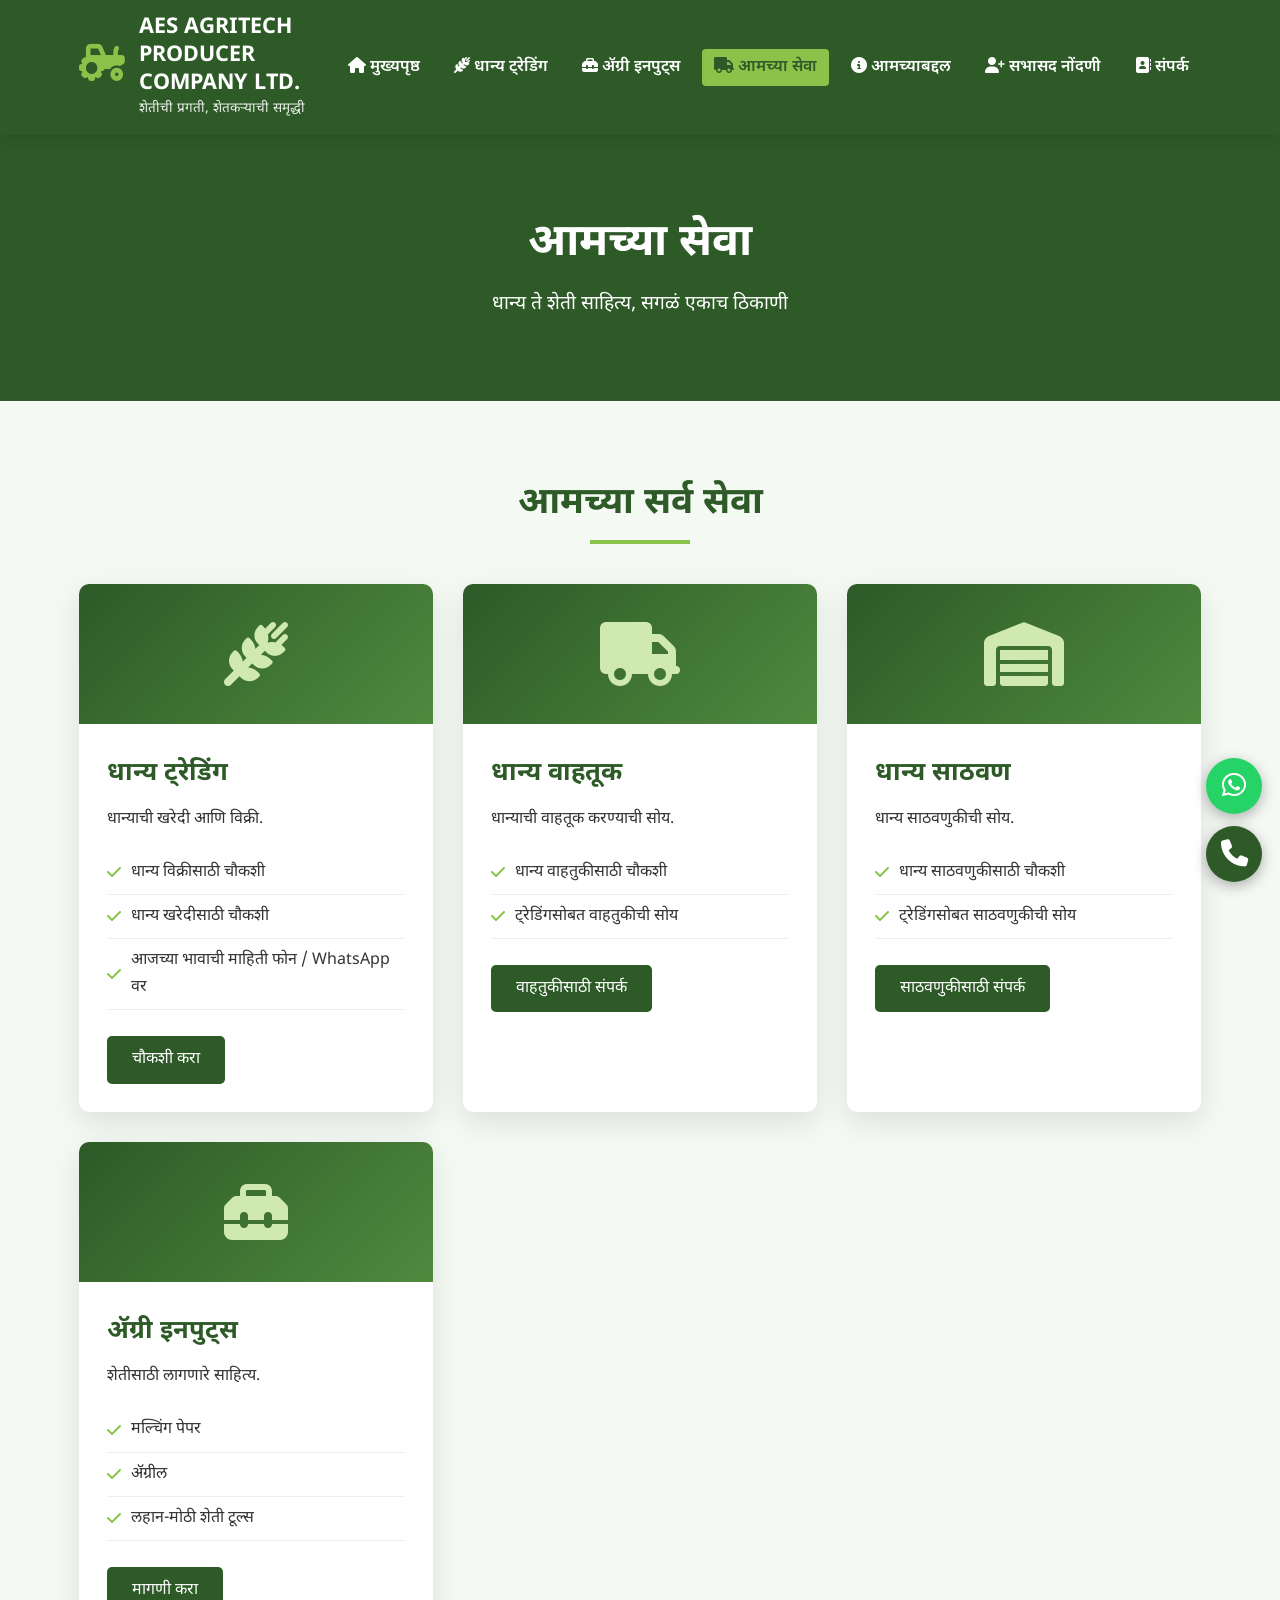
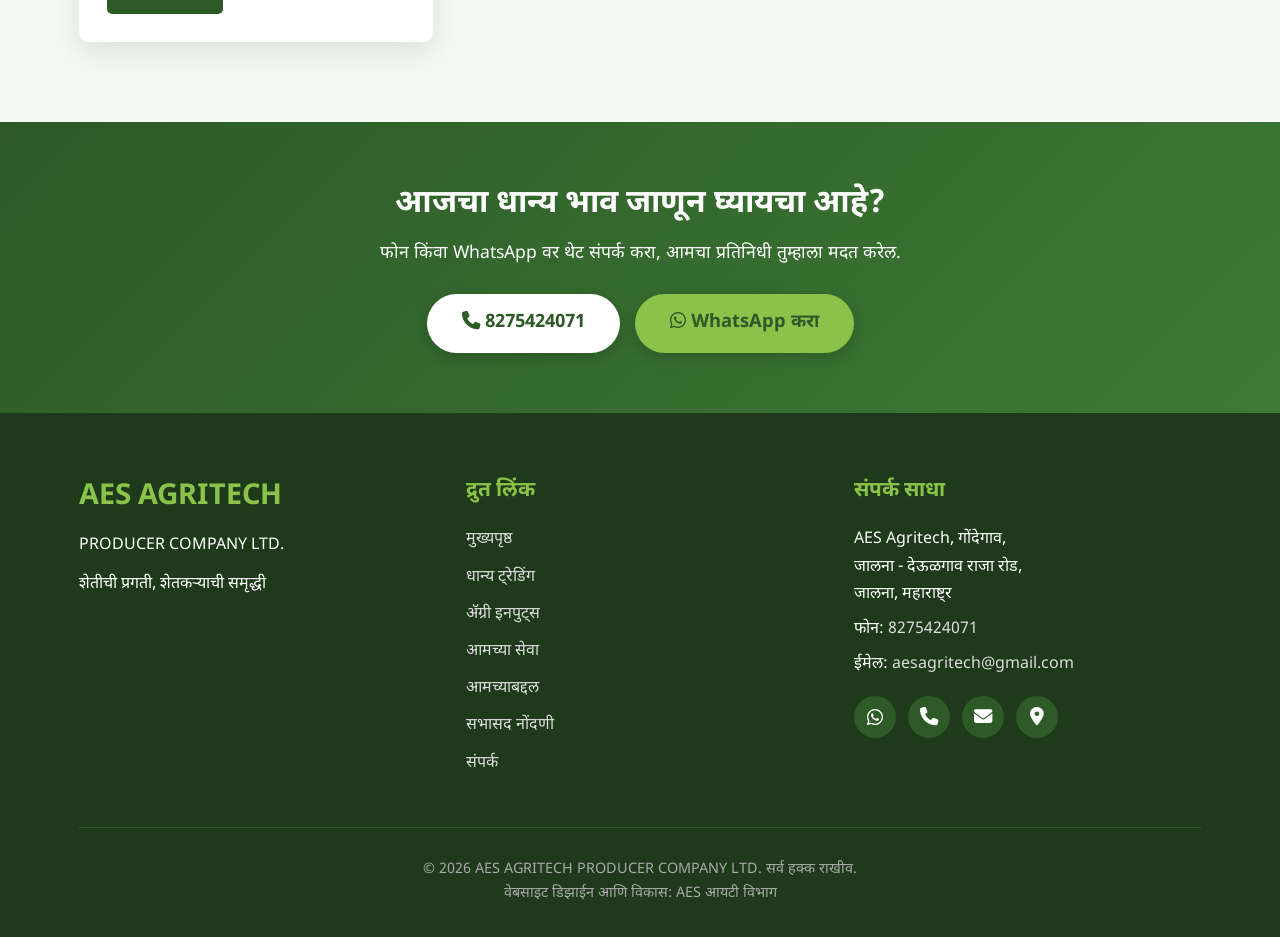
<file: services.html>
<!DOCTYPE html>
<html lang="mr">
<head>
    <meta charset="UTF-8">
    <meta name="viewport" content="width=device-width, initial-scale=1.0">
    <title>आमच्या सेवा - धान्य ट्रेडिंग, वाहतूक, साठवण, ॲग्री इनपुट्स | AES Agritech, जालना</title>
    <meta name="description" content="धान्य ट्रेडिंग, धान्य वाहतूक, धान्य साठवण आणि ॲग्री इनपुट्स (मल्चिंग पेपर, ॲग्रील, शेती टूल्स) - AES Agritech, जालना च्या सर्व सेवा.">
    <meta name="theme-color" content="#2d5a27">
    <link rel="canonical" href="https://aesagritech.com/services.html">
    <link rel="icon" href="data:image/svg+xml,<svg xmlns=%22http://www.w3.org/2000/svg%22 viewBox=%220 0 100 100%22><text y=%22.9em%22 font-size=%2290%22>🌾</text></svg>">
    <meta property="og:type" content="website">
    <meta property="og:title" content="आमच्या सेवा - धान्य ट्रेडिंग, वाहतूक, साठवण, ॲग्री इनपुट्स | AES Agritech, जालना">
    <meta property="og:description" content="धान्य ट्रेडिंग, धान्य वाहतूक, धान्य साठवण आणि ॲग्री इनपुट्स (मल्चिंग पेपर, ॲग्रील, शेती टूल्स) - AES Agritech, जालना च्या सर्व सेवा.">
    <meta property="og:url" content="https://aesagritech.com/services.html">
    <meta property="og:locale" content="mr_IN">
    <link rel="preconnect" href="https://fonts.googleapis.com">
    <link rel="preconnect" href="https://fonts.gstatic.com" crossorigin>
    <link href="https://fonts.googleapis.com/css2?family=Noto+Sans+Devanagari:wght@400;600;700&display=swap" rel="stylesheet">
    <link rel="stylesheet" href="https://cdnjs.cloudflare.com/ajax/libs/font-awesome/6.4.0/css/all.min.css">
    <link rel="stylesheet" href="style.css">
</head>
<body>
    <header>
        <div class="container header-container">
            <a href="index.html" class="logo" aria-label="AES AGRITECH मुख्यपृष्ठ">
                <div class="logo-icon"><i class="fas fa-tractor"></i></div>
                <div class="logo-text">
                    <h1>AES AGRITECH PRODUCER COMPANY LTD.</h1>
                    <p>शेतीची प्रगती, शेतकऱ्याची समृद्धी</p>
                </div>
            </a>
            <button class="mobile-menu-btn" id="mobileMenuBtn" aria-label="मेनू उघडा / बंद करा" aria-expanded="false"><i class="fas fa-bars"></i></button>
            <nav aria-label="मुख्य मेनू">
                <ul id="navMenu">
                    <li><a href="index.html"><i class="fas fa-home"></i> मुख्यपृष्ठ</a></li>
                    <li><a href="grain.html"><i class="fas fa-wheat-awn"></i> धान्य ट्रेडिंग</a></li>
                    <li><a href="inputs.html"><i class="fas fa-toolbox"></i> ॲग्री इनपुट्स</a></li>
                    <li><a href="services.html" class="active" aria-current="page"><i class="fas fa-truck"></i> आमच्या सेवा</a></li>
                    <li><a href="about.html"><i class="fas fa-info-circle"></i> आमच्याबद्दल</a></li>
                    <li><a href="registration.html"><i class="fas fa-user-plus"></i> सभासद नोंदणी</a></li>
                    <li><a href="contact.html"><i class="fas fa-address-book"></i> संपर्क</a></li>
                </ul>
            </nav>
        </div>
    </header>
    <section class="page-header">
        <div class="container">
            <h1>आमच्या सेवा</h1>
            <p>धान्य ते शेती साहित्य, सगळं एकाच ठिकाणी</p>
        </div>
    </section>

    <section class="block">
        <div class="container">
            <h2 class="section-title">आमच्या सर्व सेवा</h2>
            <div class="services-container">
                <div class="service-card">
                    <div class="service-banner"><i class="fas fa-wheat-awn"></i></div>
                    <div class="service-content">
                        <h3>धान्य ट्रेडिंग</h3>
                        <p>धान्याची खरेदी आणि विक्री.</p>
                        <ul class="service-features">
                            <li><i class="fas fa-check"></i> धान्य विक्रीसाठी चौकशी</li>
                            <li><i class="fas fa-check"></i> धान्य खरेदीसाठी चौकशी</li>
                            <li><i class="fas fa-check"></i> आजच्या भावाची माहिती फोन / WhatsApp वर</li>
                        </ul>
                        <a href="grain.html#enquiry" class="service-cta">चौकशी करा</a>
                    </div>
                </div>

                <div class="service-card">
                    <div class="service-banner"><i class="fas fa-truck"></i></div>
                    <div class="service-content">
                        <h3>धान्य वाहतूक</h3>
                        <p>धान्याची वाहतूक करण्याची सोय.</p>
                        <ul class="service-features">
                            <li><i class="fas fa-check"></i> धान्य वाहतुकीसाठी चौकशी</li>
                            <li><i class="fas fa-check"></i> ट्रेडिंगसोबत वाहतुकीची सोय</li>
                        </ul>
                        <a href="contact.html" class="service-cta">वाहतुकीसाठी संपर्क</a>
                    </div>
                </div>

                <div class="service-card">
                    <div class="service-banner"><i class="fas fa-warehouse"></i></div>
                    <div class="service-content">
                        <h3>धान्य साठवण</h3>
                        <p>धान्य साठवणुकीची सोय.</p>
                        <ul class="service-features">
                            <li><i class="fas fa-check"></i> धान्य साठवणुकीसाठी चौकशी</li>
                            <li><i class="fas fa-check"></i> ट्रेडिंगसोबत साठवणुकीची सोय</li>
                        </ul>
                        <a href="contact.html" class="service-cta">साठवणुकीसाठी संपर्क</a>
                    </div>
                </div>

                <div class="service-card">
                    <div class="service-banner"><i class="fas fa-toolbox"></i></div>
                    <div class="service-content">
                        <h3>ॲग्री इनपुट्स</h3>
                        <p>शेतीसाठी लागणारे साहित्य.</p>
                        <ul class="service-features">
                            <li><i class="fas fa-check"></i> मल्चिंग पेपर</li>
                            <li><i class="fas fa-check"></i> ॲग्रील</li>
                            <li><i class="fas fa-check"></i> लहान-मोठी शेती टूल्स</li>
                        </ul>
                        <a href="inputs.html#enquiry" class="service-cta">मागणी करा</a>
                    </div>
                </div>
            </div>
        </div>
    </section>

    <section class="band">
        <div class="container">
            <h2>आजचा धान्य भाव जाणून घ्यायचा आहे?</h2>
            <p>फोन किंवा WhatsApp वर थेट संपर्क करा, आमचा प्रतिनिधी तुम्हाला मदत करेल.</p>
            <div class="hero-actions">
                <a href="tel:+918275424071" class="cta-button cta-white"><i class="fas fa-phone"></i> 8275424071</a>
                <a href="https://wa.me/918275424071?text=नमस्कार, मला आजचा धान्य भाव जाणून घ्यायचा आहे." target="_blank" rel="noopener" class="cta-button"><i class="fab fa-whatsapp"></i> WhatsApp करा</a>
            </div>
        </div>
    </section>

    <footer>
        <div class="container">
            <div class="footer-container">
                <div class="footer-logo">
                    <h3>AES AGRITECH</h3>
                    <p>PRODUCER COMPANY LTD.</p>
                    <p style="margin-top: 12px;">शेतीची प्रगती, शेतकऱ्याची समृद्धी</p>
                </div>
                <div class="footer-links">
                    <h4>द्रुत लिंक</h4>
                    <ul>
                        <li><a href="index.html">मुख्यपृष्ठ</a></li>
                        <li><a href="grain.html">धान्य ट्रेडिंग</a></li>
                        <li><a href="inputs.html">ॲग्री इनपुट्स</a></li>
                        <li><a href="services.html">आमच्या सेवा</a></li>
                        <li><a href="about.html">आमच्याबद्दल</a></li>
                        <li><a href="registration.html">सभासद नोंदणी</a></li>
                        <li><a href="contact.html">संपर्क</a></li>
                    </ul>
                </div>
                <div class="footer-social">
                    <h4>संपर्क साधा</h4>
                    <p>AES Agritech, गोंदेगाव,<br>जालना - देऊळगाव राजा रोड,<br>जालना, महाराष्ट्र</p>
                    <p>फोन: <a href="tel:+918275424071">8275424071</a></p>
                    <p>ईमेल: <a href="mailto:aesagritech@gmail.com">aesagritech@gmail.com</a></p>
                    <div class="social-icons">
                        <a href="https://wa.me/918275424071" target="_blank" rel="noopener" aria-label="WhatsApp"><i class="fab fa-whatsapp"></i></a>
                        <a href="tel:+918275424071" aria-label="फोन करा"><i class="fas fa-phone"></i></a>
                        <a href="mailto:aesagritech@gmail.com" aria-label="ईमेल पाठवा"><i class="fas fa-envelope"></i></a>
                        <a href="https://www.google.com/maps/search/?api=1&query=AES+Agritech+Gondegaon+Jalna+Deulgaon+Raja+Road" target="_blank" rel="noopener" aria-label="Google Maps वर पहा"><i class="fas fa-location-dot"></i></a>
                    </div>
                </div>
            </div>
            <div class="copyright">
                <p>© <span class="js-year">2026</span> AES AGRITECH PRODUCER COMPANY LTD. सर्व हक्क राखीव.</p>
                <p>वेबसाइट डिझाईन आणि विकास: AES आयटी विभाग</p>
            </div>
        </div>
    </footer>

    <div class="float-buttons">
        <a href="https://wa.me/918275424071?text=नमस्कार, मला AES Agritech बद्दल माहिती हवी आहे." target="_blank" rel="noopener" class="float-whatsapp" aria-label="WhatsApp वर संपर्क करा"><i class="fab fa-whatsapp"></i></a>
        <a href="tel:+918275424071" class="float-call" aria-label="फोन करा"><i class="fas fa-phone"></i></a>
    </div>

    <script src="script.js"></script>
</body>
</html>
</file>
<file: style.css>
/* AES AGRITECH - सर्व पानांसाठी एकच डिझाईन फाइल */
* { margin: 0; padding: 0; box-sizing: border-box; font-family: 'Noto Sans Devanagari', 'Segoe UI', Tahoma, Geneva, Verdana, sans-serif; }
html { scroll-behavior: smooth; }
body { background-color: #f5f9f4; color: #333; line-height: 1.7; }
img { max-width: 100%; }
a:focus-visible, button:focus-visible, input:focus-visible, select:focus-visible, textarea:focus-visible { outline: 3px solid #8bc34a; outline-offset: 2px; }

.container { width: 90%; max-width: 1200px; margin: 0 auto; padding: 0 15px; }

/* ---------- Header ---------- */
header { background-color: #2d5a27; color: white; padding: 14px 0; box-shadow: 0 4px 12px rgba(0,0,0,.1); position: sticky; top: 0; z-index: 1000; }
.header-container { display: flex; justify-content: space-between; align-items: center; gap: 15px; }
.logo { display: flex; align-items: center; gap: 14px; color: white; text-decoration: none; }
.logo-icon { font-size: 2.3rem; color: #8bc34a; }
.logo-text h1 { font-size: 1.35rem; line-height: 1.3; }
.logo-text p { font-size: .85rem; opacity: .9; }
nav ul { display: flex; list-style: none; }
nav ul li { margin-left: 10px; }
nav ul li a { color: white; text-decoration: none; font-weight: 600; font-size: 1rem; padding: 8px 12px; border-radius: 4px; transition: all .3s ease; white-space: nowrap; }
nav ul li a:hover, nav ul li a.active { background-color: #8bc34a; color: #2d5a27; }
.mobile-menu-btn { display: none; background: none; border: none; color: white; font-size: 1.6rem; cursor: pointer; padding: 6px 10px; }

/* ---------- Hero / Page header ---------- */
.hero { background: linear-gradient(rgba(45,90,39,.85), rgba(45,90,39,.9)), url('https://images.unsplash.com/photo-1500382017468-9049fed747ef?auto=format&fit=crop&w=1200&q=80'); background-color: #2d5a27; background-size: cover; background-position: center; color: white; padding: 100px 0; text-align: center; }
.hero h2 { font-size: 3rem; margin-bottom: 20px; text-shadow: 2px 2px 4px rgba(0,0,0,.5); line-height: 1.3; }
.hero p { font-size: 1.25rem; max-width: 800px; margin: 0 auto 30px; }
.page-header { background: linear-gradient(rgba(45,90,39,.92), rgba(45,90,39,.92)), url('https://images.unsplash.com/photo-1500382017468-9049fed747ef?auto=format&fit=crop&w=1200&q=80'); background-color: #2d5a27; background-size: cover; background-position: center; color: white; padding: 80px 0; text-align: center; }
.page-header h1 { font-size: 2.8rem; margin-bottom: 15px; line-height: 1.3; }
.page-header p { font-size: 1.2rem; }

.cta-button { display: inline-block; background-color: #8bc34a; color: #2d5a27; padding: 14px 35px; font-size: 1.15rem; font-weight: bold; text-decoration: none; border-radius: 50px; transition: all .3s ease; box-shadow: 0 4px 15px rgba(0,0,0,.2); }
.cta-button:hover { background-color: #7cb342; transform: translateY(-3px); box-shadow: 0 6px 20px rgba(0,0,0,.25); }

/* ---------- Sections ---------- */
section.block { padding: 80px 0; }
section.alt { background-color: #f0f7ed; }
.section-title { text-align: center; color: #2d5a27; font-size: 2.3rem; margin-bottom: 55px; position: relative; line-height: 1.3; }
.section-title:after { content: ''; position: absolute; width: 100px; height: 4px; background-color: #8bc34a; bottom: -15px; left: 50%; transform: translateX(-50%); }
.center { text-align: center; }

.features-grid { display: grid; grid-template-columns: repeat(auto-fit, minmax(280px, 1fr)); gap: 30px; }
.feature-card { background: white; border-radius: 10px; padding: 30px; box-shadow: 0 5px 15px rgba(0,0,0,.05); text-align: center; transition: transform .3s ease; }
.feature-card:hover { transform: translateY(-10px); }
.feature-icon { font-size: 3rem; color: #2d5a27; margin-bottom: 20px; }
.feature-card h3 { color: #2d5a27; margin-bottom: 15px; font-size: 1.5rem; }

.services-grid { display: grid; grid-template-columns: repeat(auto-fit, minmax(250px, 1fr)); gap: 25px; }
.service-item { background: white; padding: 25px; border-radius: 8px; box-shadow: 0 3px 10px rgba(0,0,0,.08); display: flex; align-items: center; gap: 15px; }
.service-item i { color: #2d5a27; font-size: 1.5rem; }

.stats { text-align: center; }
.stats-grid { display: grid; grid-template-columns: repeat(auto-fit, minmax(200px, 1fr)); gap: 30px; }
.stat-item h3 { font-size: 2.6rem; color: #2d5a27; margin-bottom: 5px; }

/* ---------- Services page ---------- */
.services-container { display: grid; grid-template-columns: repeat(auto-fit, minmax(300px, 1fr)); gap: 30px; }
.service-card { background: white; border-radius: 10px; overflow: hidden; box-shadow: 0 10px 30px rgba(0,0,0,.1); transition: transform .3s ease; display: flex; flex-direction: column; }
.service-card:hover { transform: translateY(-10px); }
.service-banner { background: linear-gradient(135deg, #2d5a27, #4f8a3f); color: #cfe9b0; height: 140px; display: flex; align-items: center; justify-content: center; font-size: 4rem; }
.service-content { padding: 28px; display: flex; flex-direction: column; flex: 1; }
.service-content h3 { color: #2d5a27; font-size: 1.6rem; margin-bottom: 10px; }
.service-features { list-style: none; margin: 18px 0 8px; }
.service-features li { padding: 8px 0; border-bottom: 1px solid #eee; display: flex; align-items: center; gap: 10px; }
.service-features li i { color: #8bc34a; }
.service-cta { display: inline-block; align-self: flex-start; background-color: #2d5a27; color: white; padding: 10px 25px; border-radius: 5px; text-decoration: none; margin-top: auto; transition: background-color .3s ease; }
.service-cta:hover { background-color: #8bc34a; color: #2d5a27; }
.service-content .service-cta { margin-top: 18px; }

/* ---------- About page ---------- */
.about-grid { display: grid; grid-template-columns: repeat(auto-fit, minmax(300px, 1fr)); gap: 30px; }
.info-card { background: white; padding: 32px; border-radius: 10px; box-shadow: 0 5px 20px rgba(0,0,0,.07); }
.info-card h3 { color: #2d5a27; margin-bottom: 12px; font-size: 1.5rem; display: flex; align-items: center; gap: 12px; }
.info-card h3 i { color: #8bc34a; }
.prose { max-width: 850px; margin: 0 auto; font-size: 1.1rem; text-align: center; }
.check-list { list-style: none; }
.check-list li { padding: 8px 0 8px 32px; position: relative; }
.check-list li:before { content: '\f00c'; font-family: 'Font Awesome 6 Free'; font-weight: 900; color: #8bc34a; position: absolute; left: 0; }

/* ---------- Forms ---------- */
.registration-container, .contact-container { display: flex; gap: 40px; align-items: flex-start; }
.benefits-box, .contact-info { flex: 1; background: white; padding: 30px; border-radius: 10px; box-shadow: 0 10px 30px rgba(0,0,0,.1); }
.benefits-box h3, .contact-info h3 { color: #2d5a27; margin-bottom: 20px; font-size: 1.7rem; }
.benefit-item { display: flex; align-items: flex-start; gap: 15px; margin-bottom: 20px; }
.benefit-item i { color: #8bc34a; font-size: 1.2rem; margin-top: 5px; }
.benefit-item h4 { color: #2d5a27; }
.form-box { flex: 2; background: white; padding: 40px; border-radius: 10px; box-shadow: 0 10px 30px rgba(0,0,0,.1); width: 100%; }
.form-box h3 { color: #2d5a27; margin-bottom: 25px; font-size: 1.7rem; }
.form-group { margin-bottom: 22px; }
.form-group label, .form-label { display: block; margin-bottom: 8px; color: #2d5a27; font-weight: 600; }
.form-group input[type=text], .form-group input[type=tel], .form-group input[type=email], .form-group input[type=number], .form-group select, .form-group textarea { width: 100%; padding: 12px 15px; border: 1px solid #ccc; border-radius: 5px; font-size: 1rem; transition: border .3s ease; background: #fff; }
.form-group input:focus, .form-group select:focus, .form-group textarea:focus { border-color: #8bc34a; outline: none; box-shadow: 0 0 0 3px rgba(139,195,74,.25); }
.form-row { display: flex; gap: 20px; }
.form-row .form-group { flex: 1; min-width: 0; }
.checks { display: grid; grid-template-columns: repeat(auto-fit, minmax(200px, 1fr)); gap: 8px 15px; }
.checks label { font-weight: 400; color: #333; display: flex; align-items: center; gap: 8px; margin: 0; cursor: pointer; }
.checks input, .consent input { width: 18px; height: 18px; accent-color: #2d5a27; }
.consent { display: flex; gap: 10px; align-items: flex-start; font-size: .95rem; margin-bottom: 20px; }
.consent input { margin-top: 5px; flex-shrink: 0; }
.hint { font-size: .85rem; color: #666; margin-top: 5px; }
.submit-btn { background-color: #2d5a27; color: white; border: none; padding: 15px 40px; font-size: 1.1rem; border-radius: 5px; cursor: pointer; transition: background-color .3s ease; display: block; width: 100%; margin-top: 10px; }
.submit-btn:hover { background-color: #3d7a35; }
.submit-btn:disabled { opacity: .7; cursor: wait; }
.form-success, .form-error { padding: 15px; border-radius: 5px; margin-top: 20px; display: none; }
.form-success { background-color: #d4edda; color: #155724; }
.form-error { background-color: #f8d7da; color: #721c24; }
.form-error a { color: #721c24; font-weight: 700; }
.hp { position: absolute; left: -9999px; width: 1px; height: 1px; overflow: hidden; }

/* ---------- Contact ---------- */
.contact-row { display: flex; gap: 15px; align-items: flex-start; margin-bottom: 22px; }
.contact-row i { background: #2d5a27; color: white; width: 44px; height: 44px; border-radius: 50%; display: flex; align-items: center; justify-content: center; flex-shrink: 0; }
.contact-row h4 { color: #2d5a27; }
.contact-row a { color: #333; text-decoration: none; word-break: break-word; }
.contact-row a:hover { color: #2d5a27; text-decoration: underline; }
.btn-small { display: inline-block; background: #2d5a27; color: white; padding: 10px 22px; border-radius: 5px; text-decoration: none; margin-top: 5px; }
.btn-small:hover { background: #8bc34a; color: #2d5a27; }

/* ---------- Footer ---------- */
footer { background-color: #1e3a1a; color: white; padding: 60px 0 30px; }
.footer-container { display: grid; grid-template-columns: repeat(auto-fit, minmax(250px, 1fr)); gap: 40px; margin-bottom: 40px; }
.footer-logo h3 { font-size: 1.8rem; margin-bottom: 10px; color: #8bc34a; }
.footer-links h4, .footer-social h4 { font-size: 1.3rem; margin-bottom: 18px; color: #8bc34a; }
.footer-links ul { list-style: none; }
.footer-links ul li { margin-bottom: 10px; }
.footer-links ul li a, .footer-social p a { color: #ddd; text-decoration: none; transition: color .3s ease; }
.footer-links ul li a:hover, .footer-social p a:hover { color: #8bc34a; }
.footer-social p { margin-bottom: 8px; }
.social-icons { display: flex; gap: 12px; margin-top: 18px; flex-wrap: wrap; }
.social-icons a { display: inline-flex; align-items: center; justify-content: center; width: 42px; height: 42px; background-color: #2d5a27; color: white; border-radius: 50%; font-size: 1.15rem; transition: all .3s ease; text-decoration: none; }
.social-icons a:hover { background-color: #8bc34a; color: #2d5a27; transform: translateY(-3px); }
.copyright { text-align: center; padding-top: 30px; border-top: 1px solid #2d5a27; color: #aaa; font-size: .9rem; }

/* ---------- Floating buttons ---------- */
.float-buttons { position: fixed; right: 18px; bottom: 18px; display: flex; flex-direction: column; gap: 12px; z-index: 1100; }
.float-buttons a { width: 56px; height: 56px; border-radius: 50%; display: flex; align-items: center; justify-content: center; color: white; font-size: 1.7rem; text-decoration: none; box-shadow: 0 4px 14px rgba(0,0,0,.3); transition: transform .3s ease; }
.float-buttons a:hover { transform: scale(1.1); }
.float-whatsapp { background-color: #25d366; }
.float-call { background-color: #2d5a27; }

/* ---------- Responsive ---------- */
@media (max-width: 1150px) {
  .mobile-menu-btn { display: block; }
  nav ul { display: none; position: absolute; top: 100%; left: 0; width: 100%; background-color: #2d5a27; flex-direction: column; padding: 15px 0; box-shadow: 0 8px 12px rgba(0,0,0,.15); }
  nav ul.show { display: flex; }
  nav ul li { margin: 0; text-align: center; }
  nav ul li a { display: block; padding: 14px; border-radius: 0; }
  .logo-text p { display: none; }
}
@media (max-width: 768px) {
  .logo-text h1 { font-size: 1rem; }
  .logo-icon { font-size: 1.8rem; }
  .hero { padding: 70px 0; }
  .hero h2 { font-size: 2rem; }
  .hero p { font-size: 1.05rem; }
  .page-header { padding: 55px 0; }
  .page-header h1 { font-size: 2rem; }
  .page-header p { font-size: 1.05rem; }
  section.block { padding: 55px 0; }
  .section-title { font-size: 1.7rem; margin-bottom: 45px; }
  .registration-container, .contact-container { flex-direction: column; }
  .form-row { flex-direction: column; gap: 0; }
  .form-box { padding: 25px 20px; }
  .benefits-box, .contact-info { width: 100%; }
  .float-buttons a { width: 50px; height: 50px; font-size: 1.5rem; }
}

/* ---------- धान्य ट्रेडिंग / ॲग्री इनपुट्स घटक ---------- */
.hero-actions { display: flex; flex-wrap: wrap; gap: 15px; justify-content: center; }
.cta-white { background-color: #fff; color: #2d5a27; }
.cta-white:hover { background-color: #f0f7ed; }
.cta-outline { background: transparent; color: #fff; border: 2px solid #8bc34a; box-shadow: none; }
.cta-outline:hover { background-color: #8bc34a; color: #2d5a27; }
.hero .badge { display: inline-block; background: rgba(139,195,74,.25); border: 1px solid #8bc34a; padding: 6px 18px; border-radius: 50px; margin-bottom: 20px; font-size: 1rem; }

.action-grid { display: grid; grid-template-columns: repeat(auto-fit, minmax(290px, 1fr)); gap: 30px; }
.action-card { background: white; border-radius: 12px; padding: 35px 28px; text-align: center; box-shadow: 0 8px 25px rgba(0,0,0,.08); border-top: 5px solid #8bc34a; transition: transform .3s ease; display: flex; flex-direction: column; }
.action-card:hover { transform: translateY(-8px); }
.action-card .big-icon { width: 80px; height: 80px; border-radius: 50%; background: #e8f3e1; color: #2d5a27; font-size: 2.2rem; display: flex; align-items: center; justify-content: center; margin: 0 auto 18px; }
.action-card h3 { color: #2d5a27; font-size: 1.6rem; margin-bottom: 10px; }
.action-card p { margin-bottom: 22px; flex: 1; }
.action-card .service-cta { align-self: center; margin-top: 0; padding: 12px 30px; font-size: 1.05rem; }

.steps { display: grid; grid-template-columns: repeat(auto-fit, minmax(240px, 1fr)); gap: 30px; counter-reset: step; }
.step { background: white; border-radius: 10px; padding: 30px 25px; text-align: center; box-shadow: 0 5px 15px rgba(0,0,0,.06); position: relative; }
.step:before { counter-increment: step; content: counter(step); position: absolute; top: -18px; left: 50%; transform: translateX(-50%); width: 38px; height: 38px; background: #2d5a27; color: #fff; border-radius: 50%; display: flex; align-items: center; justify-content: center; font-weight: 700; }
.step h3 { color: #2d5a27; margin-bottom: 8px; }

.band { background: linear-gradient(135deg, #2d5a27, #3d7a35); color: #fff; text-align: center; padding: 60px 0; }
.band h2 { font-size: 2rem; margin-bottom: 12px; line-height: 1.4; }
.band p { margin-bottom: 25px; font-size: 1.1rem; }

.chips { display: flex; flex-wrap: wrap; gap: 12px; justify-content: center; margin-top: 10px; }
.chip { background: #fff; border: 2px solid #8bc34a; color: #2d5a27; padding: 8px 20px; border-radius: 50px; font-weight: 600; }
.two-col { display: grid; grid-template-columns: repeat(auto-fit, minmax(300px, 1fr)); gap: 30px; }
.product-grid { display: grid; grid-template-columns: repeat(auto-fit, minmax(280px, 1fr)); gap: 30px; }
.product-card { background: white; border-radius: 10px; overflow: hidden; box-shadow: 0 8px 25px rgba(0,0,0,.08); display: flex; flex-direction: column; }
.product-card .service-content { flex: 1; }

.radio-group { display: flex; flex-wrap: wrap; gap: 12px; }
.radio-group label { display: flex; align-items: center; gap: 10px; background: #f0f7ed; border: 2px solid #cfe3c4; border-radius: 8px; padding: 12px 18px; font-weight: 600; color: #2d5a27; cursor: pointer; margin: 0; flex: 1; min-width: 200px; }
.radio-group input { width: 18px; height: 18px; accent-color: #2d5a27; }
.radio-group label:has(input:checked) { background: #2d5a27; color: #fff; border-color: #2d5a27; }

@media (max-width: 768px) {
  .band h2 { font-size: 1.5rem; }
  .hero-actions .cta-button { width: 100%; text-align: center; }
}
</file>
